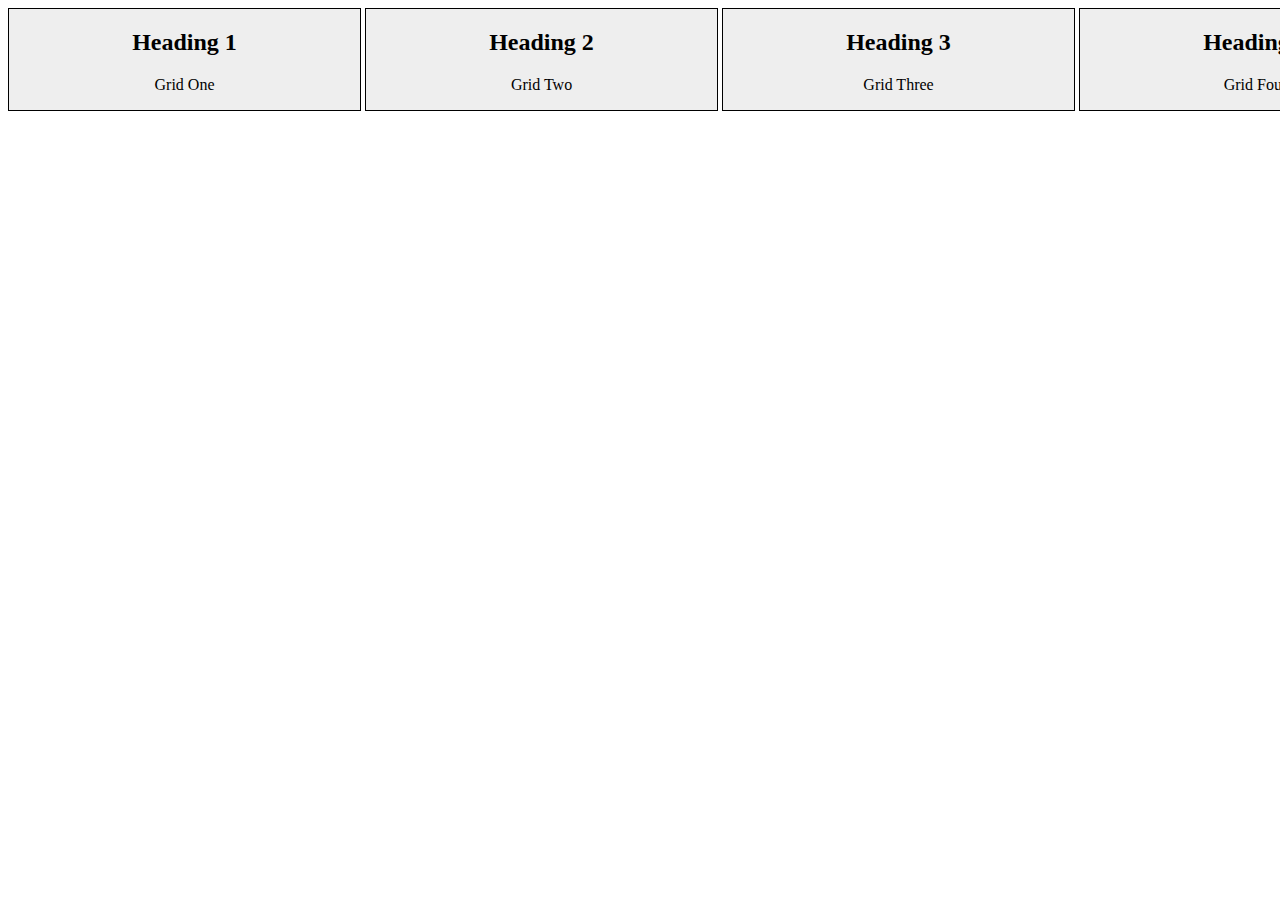
<file: exercise/index.html>
<!DOCTYPE html>
<html>
<head>
	<meta charset="utf-8">
	<meta http-equiv="X-UA-Compatible" content="IE=edge">
	<meta name="viewport" content="width=device-width, initial-scale=1">
	<title>Responsive Design Exercise</title>
	<link rel="stylesheet" type="text/css" href="style.css">
</head>
<body>

<div class="container">
  <!-- Example row of columns -->
    <div class="grid-one">
      <h2>Heading 1</h2>
      <p>Grid One</p>
    </div>
    <div class="grid-two">
      <h2>Heading 2</h2>
      <p>Grid Two</p>
   </div>
    <div class="grid-three">
      <h2>Heading 3</h2>
      <p>Grid Three</p>
    </div>
    <div class="grid-four">
      <h2>Heading 4</h2>
      <p>Grid Four</p>   
      </div>
      <footer>
      </footer>
    </div> <!-- /container -->    
</body>
</html>
</file>
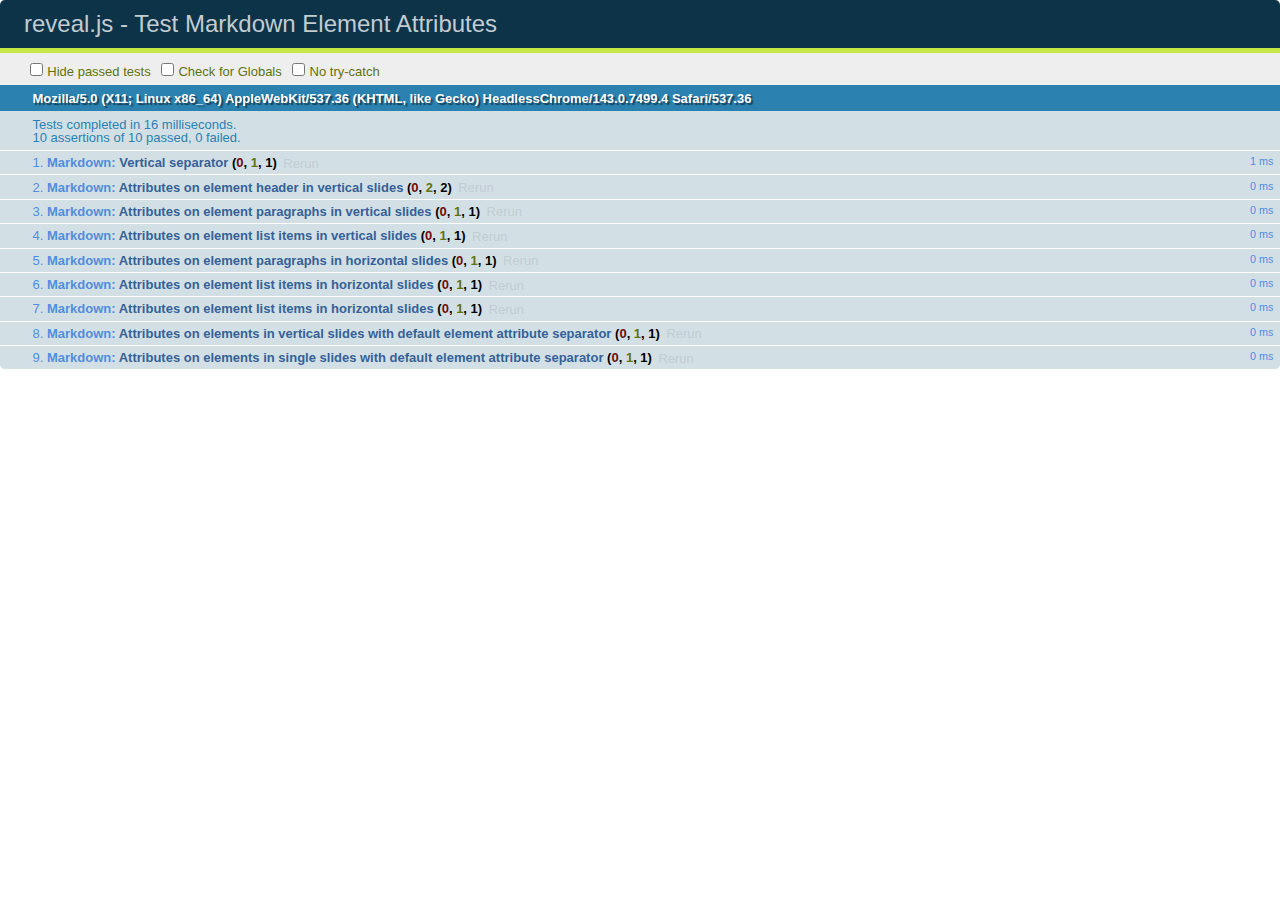
<file: test/test-markdown-element-attributes.html>
<!doctype html>
<html lang="en">

	<head>
		<meta charset="utf-8">

		<title>reveal.js - Test Markdown Element Attributes</title>

		<link rel="stylesheet" href="../css/reveal.min.css">
		<link rel="stylesheet" href="qunit-1.12.0.css">
	</head>

	<body style="overflow: auto;">

		<div id="qunit"></div>
		<div id="qunit-fixture"></div>

		<div class="reveal" style="display: none;">

			<div class="slides">

				<!-- <section data-markdown="example.md" data-separator="^\n\n\n" data-vertical="^\n\n"></section> -->

				<!-- Slides are separated by newline + three dashes + newline, vertical slides identical but two dashes -->
				<section data-markdown data-separator="^\n---\n$" data-vertical="^\n--\n$" data-element-attributes="{_\s*?([^}]+?)}">>
					<script type="text/template">
						## Slide 1.1
						<!-- {_class="fragment fade-out" data-fragment-index="1"} -->

						--

						## Slide 1.2
						<!-- {_class="fragment shrink"} -->

						Paragraph 1
						<!-- {_class="fragment grow"} -->

						Paragraph 2
						<!-- {_class="fragment grow"} -->

						- list item 1 <!-- {_class="fragment roll-in"} -->
						- list item 2 <!-- {_class="fragment roll-in"} -->
						- list item 3 <!-- {_class="fragment roll-in"} -->


						---

						## Slide 2


						Paragraph 1.2  
						multi-line <!-- {_class="fragment highlight-red"} -->

						Paragraph 2.2 <!-- {_class="fragment highlight-red"} -->

						Paragraph 2.3 <!-- {_class="fragment highlight-red"} -->

						Paragraph 2.4 <!-- {_class="fragment highlight-red"} -->

						- list item 1 <!-- {_class="fragment highlight-green"} -->
						- list item 2<!-- {_class="fragment highlight-green"} -->
						- list item 3<!-- {_class="fragment highlight-green"} -->
						- list item 4
						<!-- {_class="fragment highlight-green"} -->
						- list item 5<!-- {_class="fragment highlight-green"} -->

						Test

						![Example Picture](examples/assets/image2.png)
						<!-- {_class="reveal stretch"} -->

					</script>
				</section>



				<section 	data-markdown data-separator="^\n\n\n"
									data-vertical="^\n\n"
									data-notes="^Note:"
									data-charset="utf-8">
					<script type="text/template">
						# Test attributes in Markdown with default separator
						## Slide 1 Def <!-- .element: class="fragment highlight-red" data-fragment-index="1" -->


						## Slide 2 Def
						<!-- .element: class="fragment highlight-red" -->

					</script>
				</section>

				<section data-markdown>
				  <script type="text/template">
					## Hello world
					A paragraph
					<!-- .element: class="fragment highlight-blue" -->
				  </script>
				</section>

				<section data-markdown>
				  <script type="text/template">
					## Hello world

					Multiple  
					Line
					<!-- .element: class="fragment highlight-blue" -->
				  </script>
				</section>

				<section data-markdown>
				  <script type="text/template">
					## Hello world

					Test<!-- .element: class="fragment highlight-blue" -->

					More Test
				  </script>
				</section>


			</div>

		</div>

		<script src="../lib/js/head.min.js"></script>
		<script src="../js/reveal.min.js"></script>
		<script src="../plugin/markdown/marked.js"></script>
		<script src="../plugin/markdown/markdown.js"></script>
		<script src="qunit-1.12.0.js"></script>

		<script src="test-markdown-element-attributes.js"></script>

	</body>
</html>
</file>
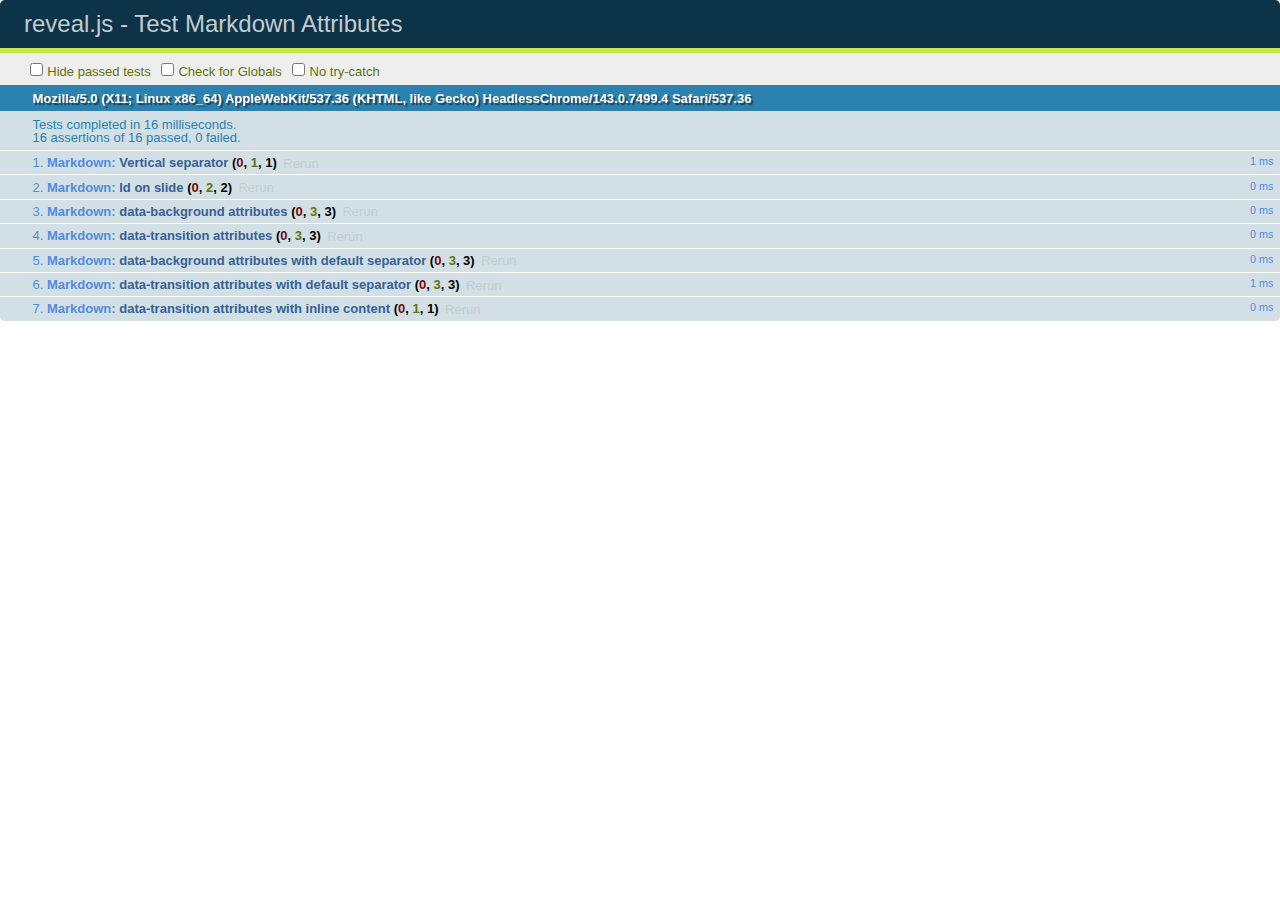
<file: test/test-markdown-slide-attributes.html>
<!doctype html>
<html lang="en">

	<head>
		<meta charset="utf-8">

		<title>reveal.js - Test Markdown Attributes</title>

		<link rel="stylesheet" href="../css/reveal.min.css">
		<link rel="stylesheet" href="qunit-1.12.0.css">
	</head>

	<body style="overflow: auto;">

		<div id="qunit"></div>
		<div id="qunit-fixture"></div>

		<div class="reveal" style="display: none;">

			<div class="slides">

				<!-- <section data-markdown="example.md" data-separator="^\n\n\n" data-vertical="^\n\n"></section> -->

				<!-- Slides are separated by three lines, vertical slides by two lines, attributes are one any line starting with (spaces and) two dashes -->
				<section 	data-markdown data-separator="^\n\n\n"
									data-vertical="^\n\n"
									data-notes="^Note:"
									data-attributes="--\s(.*?)$"
									data-charset="utf-8">
					<script type="text/template">
						# Test attributes in Markdown
						## Slide 1



						## Slide 2
						<!-- -- id="slide2" data-transition="zoom" data-background="#A0C66B" -->


						## Slide 2.1
						<!-- -- data-background="#ff0000" data-transition="fade" -->


						## Slide 2.2
						[Link to Slide2](#/slide2)



						## Slide 3
						<!-- -- data-transition="zoom" data-background="#C6916B" -->



						## Slide 4
					</script>
				</section>

				<section 	data-markdown data-separator="^\n\n\n"
									data-vertical="^\n\n"
									data-notes="^Note:"
									data-charset="utf-8">
					<script type="text/template">
						# Test attributes in Markdown with default separator
						## Slide 1 Def



						## Slide 2 Def
						<!-- .slide: id="slide2def" data-transition="concave" data-background="#A7C66B" -->


						## Slide 2.1 Def
						<!-- .slide: data-background="#f70000" data-transition="page" -->


						## Slide 2.2 Def
						[Link to Slide2](#/slide2def)



						## Slide 3 Def
						<!-- .slide: data-transition="concave" data-background="#C7916B" -->



						## Slide 4
					</script>
				</section>

				<section data-markdown>
					<script type="text/template">
						<!-- .slide: data-background="#ff0000" -->
						## Hello world
					</script>
				</section>

				<section data-markdown>
					<script type="text/template">
						## Hello world
						<!-- .slide: data-background="#ff0000" -->
					</script>
				</section>

				<section data-markdown>
					<script type="text/template">
						## Hello world

						Test
						<!-- .slide: data-background="#ff0000" -->

						More Test
					</script>
				</section>

			</div>

		</div>

		<script src="../lib/js/head.min.js"></script>
		<script src="../js/reveal.min.js"></script>
		<script src="../plugin/markdown/marked.js"></script>
		<script src="../plugin/markdown/markdown.js"></script>
		<script src="qunit-1.12.0.js"></script>

		<script src="test-markdown-slide-attributes.js"></script>

	</body>
</html>
</file>
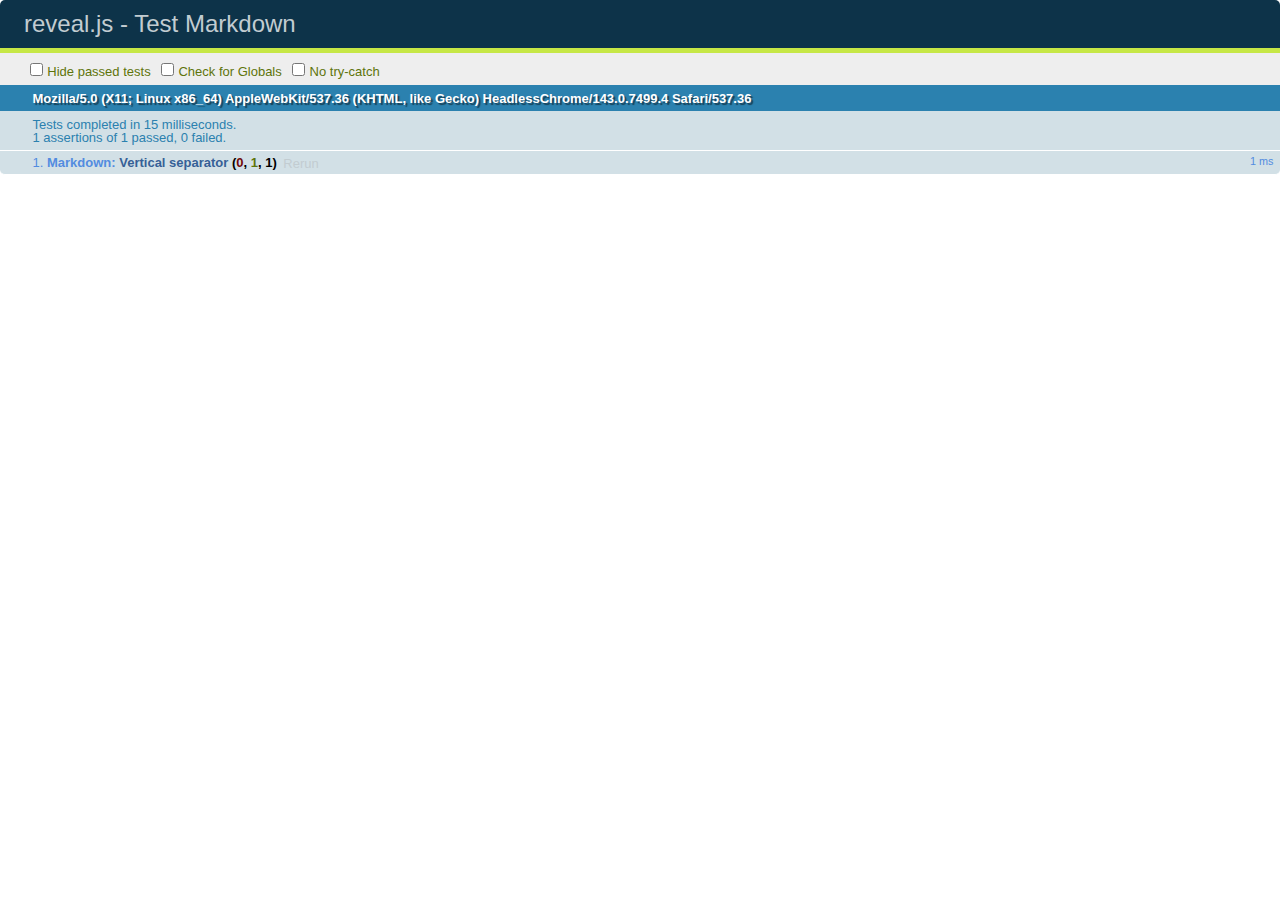
<file: test/test-markdown.html>
<!doctype html>
<html lang="en">

	<head>
		<meta charset="utf-8">

		<title>reveal.js - Test Markdown</title>

		<link rel="stylesheet" href="../css/reveal.min.css">
		<link rel="stylesheet" href="qunit-1.12.0.css">
	</head>

	<body style="overflow: auto;">

		<div id="qunit"></div>
  		<div id="qunit-fixture"></div>

		<div class="reveal" style="display: none;">

			<div class="slides">

				<!-- <section data-markdown="example.md" data-separator="^\n\n\n" data-vertical="^\n\n"></section> -->

				<!-- Slides are separated by newline + three dashes + newline, vertical slides identical but two dashes -->
				<section data-markdown data-separator="^\n---\n$" data-vertical="^\n--\n$">
					<script type="text/template">
						## Slide 1.1

						--

						## Slide 1.2

						---

						## Slide 2
					</script>
				</section>

			</div>

		</div>

		<script src="../lib/js/head.min.js"></script>
		<script src="../js/reveal.min.js"></script>
		<script src="../plugin/markdown/marked.js"></script>
		<script src="../plugin/markdown/markdown.js"></script>
		<script src="qunit-1.12.0.js"></script>

		<script src="test-markdown.js"></script>

	</body>
</html>
</file>
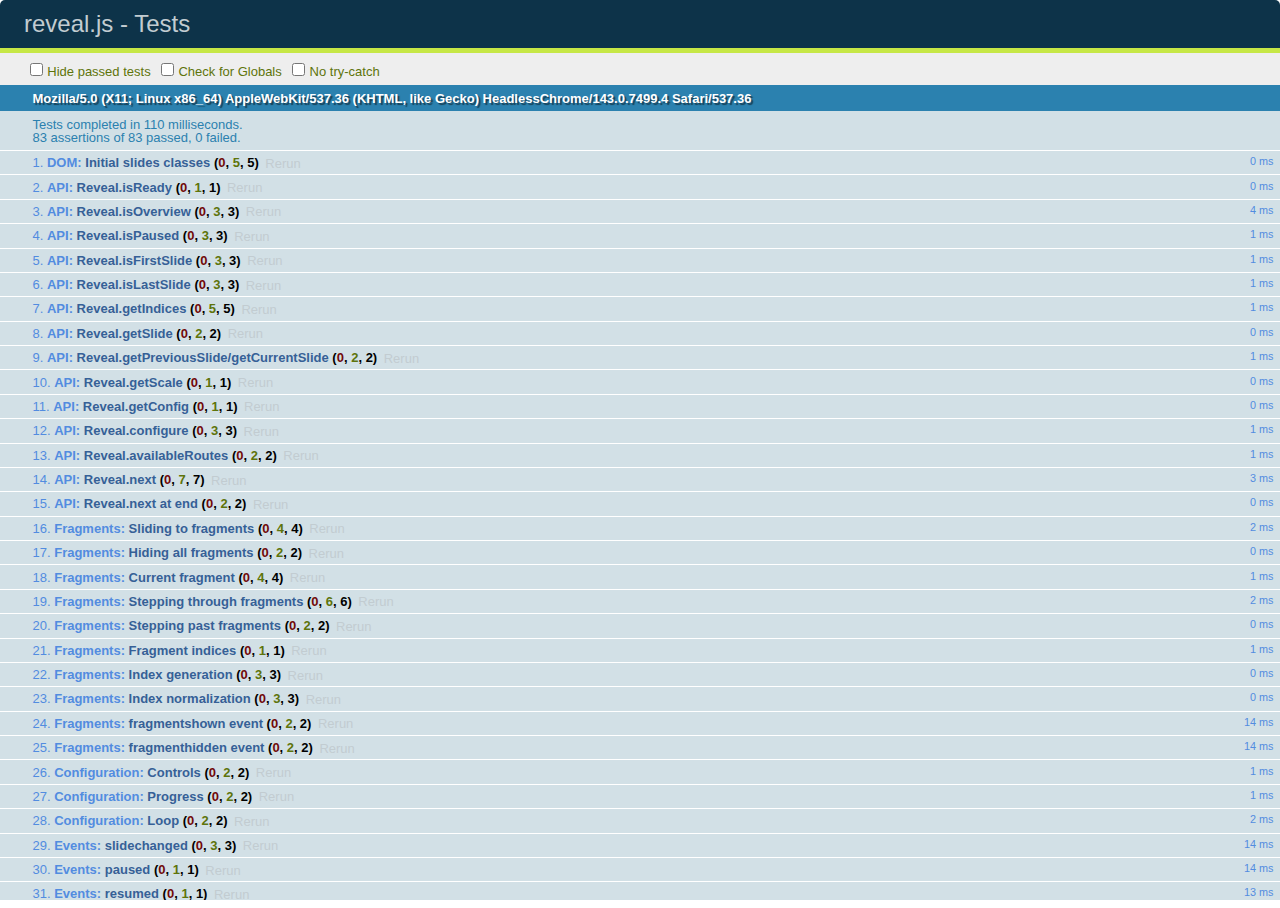
<file: test/test.html>
<!doctype html>
<html lang="en">

	<head>
		<meta charset="utf-8">

		<title>reveal.js - Tests</title>

		<link rel="stylesheet" href="../css/reveal.min.css">
		<link rel="stylesheet" href="qunit-1.12.0.css">
	</head>

	<body style="overflow: auto;">

		<div id="qunit"></div>
  		<div id="qunit-fixture"></div>

		<div class="reveal" style="display: none;">

			<div class="slides">

				<section>
					<h1>1</h1>
				</section>

				<section>
					<section>
						<h1>2.1</h1>
					</section>
					<section>
						<h1>2.2</h1>
					</section>
					<section>
						<h1>2.3</h1>
					</section>
				</section>

				<section id="fragment-slides">
					<section>
						<h1>3.1</h1>
						<ul>
							<li class="fragment">4.1</li>
							<li class="fragment">4.2</li>
							<li class="fragment">4.3</li>
						</ul>
					</section>

					<section>
						<h1>3.2</h1>
						<ul>
							<li class="fragment" data-fragment-index="0">4.1</li>
							<li class="fragment" data-fragment-index="0">4.2</li>
						</ul>
					</section>

					<section>
						<h1>3.3</h1>
						<ul>
							<li class="fragment" data-fragment-index="1">3.3.1</li>
							<li class="fragment" data-fragment-index="4">3.3.2</li>
							<li class="fragment" data-fragment-index="4">3.3.3</li>
						</ul>
					</section>
				</section>

				<section>
					<h1>4</h1>
				</section>

			</div>

		</div>

		<script src="../lib/js/head.min.js"></script>
		<script src="../js/reveal.min.js"></script>
		<script src="qunit-1.12.0.js"></script>

		<script src="test.js"></script>

	</body>
</html>
</file>
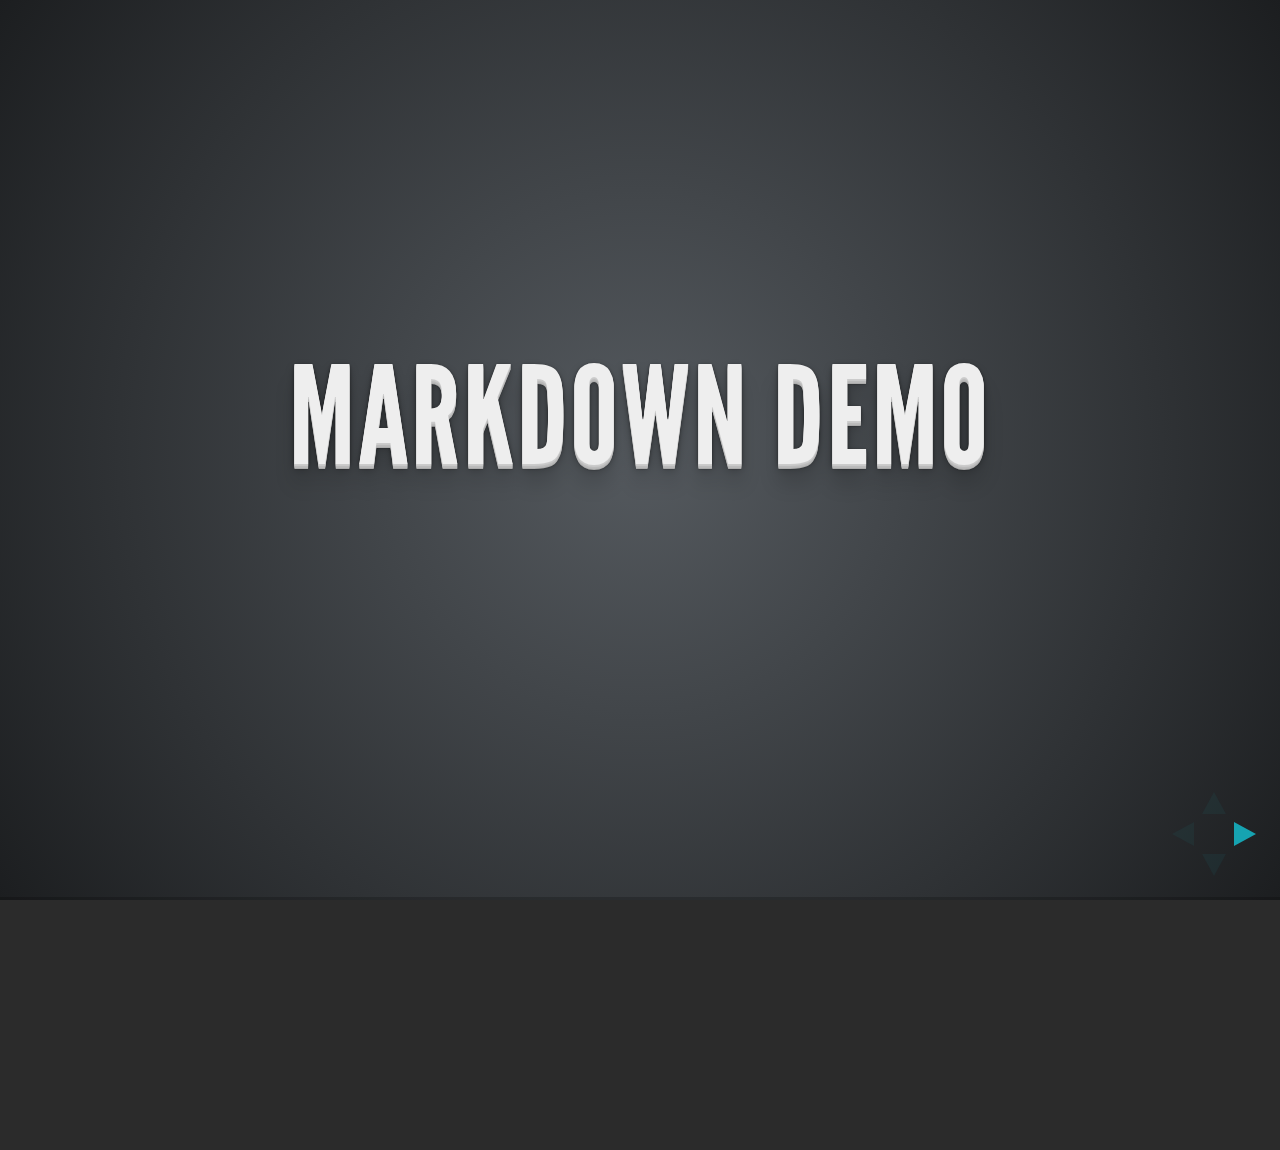
<file: plugin/markdown/example.html>
<!doctype html>
<html lang="en">

	<head>
		<meta charset="utf-8">

		<title>reveal.js - Markdown Demo</title>

		<link rel="stylesheet" href="../../css/reveal.css">
		<link rel="stylesheet" href="../../css/theme/default.css" id="theme">

        <link rel="stylesheet" href="../../lib/css/zenburn.css">
	</head>

	<body>

		<div class="reveal">

			<div class="slides">

                <!-- Use external markdown resource, separate slides by three newlines; vertical slides by two newlines -->
                <section data-markdown="example.md" data-separator="^\n\n\n" data-vertical="^\n\n"></section>

                <!-- Slides are separated by three dashes (quick 'n dirty regular expression) -->
                <section data-markdown data-separator="---">
                    <script type="text/template">
                        ## Demo 1
                        Slide 1
                        ---
                        ## Demo 1
                        Slide 2
                        ---
                        ## Demo 1
                        Slide 3
                    </script>
                </section>

                <!-- Slides are separated by newline + three dashes + newline, vertical slides identical but two dashes -->
                <section data-markdown data-separator="^\n---\n$" data-vertical="^\n--\n$">
                    <script type="text/template">
                        ## Demo 2
                        Slide 1.1

                        --

                        ## Demo 2
                        Slide 1.2

                        ---

                        ## Demo 2
                        Slide 2
                    </script>
                </section>

                <!-- No "extra" slides, since there are no separators defined (so they'll become horizontal rulers) -->
                <section data-markdown>
                    <script type="text/template">
                        A

                        ---

                        B

                        ---

                        C
                    </script>
                </section>

                <!-- Slide attributes -->
                <section data-markdown>
                    <script type="text/template">
                        <!-- .slide: data-background="#000000" -->
                        ## Slide attributes
                    </script>
                </section>

                <!-- Element attributes -->
                <section data-markdown>
                    <script type="text/template">
                        ## Element attributes
                        - Item 1 <!-- .element: class="fragment" data-fragment-index="2" -->
                        - Item 2 <!-- .element: class="fragment" data-fragment-index="1" -->
                    </script>
                </section>

                <!-- Code -->
                <section data-markdown>
                    <script type="text/template">
                        ```php
                        public function foo()
                        {
                            $foo = array(
                                'bar' => 'bar'
                            )
                        }
                        ```
                    </script>
                </section>

            </div>
		</div>

		<script src="../../lib/js/head.min.js"></script>
		<script src="../../js/reveal.js"></script>

		<script>

			Reveal.initialize({
				controls: true,
				progress: true,
				history: true,
				center: true,

				// Optional libraries used to extend on reveal.js
				dependencies: [
					{ src: '../../lib/js/classList.js', condition: function() { return !document.body.classList; } },
					{ src: 'marked.js', condition: function() { return !!document.querySelector( '[data-markdown]' ); } },
                    { src: 'markdown.js', condition: function() { return !!document.querySelector( '[data-markdown]' ); } },
                    { src: '../highlight/highlight.js', async: true, callback: function() { hljs.initHighlightingOnLoad(); } },
					{ src: '../notes/notes.js' }
				]
			});

		</script>

	</body>
</html>
</file>
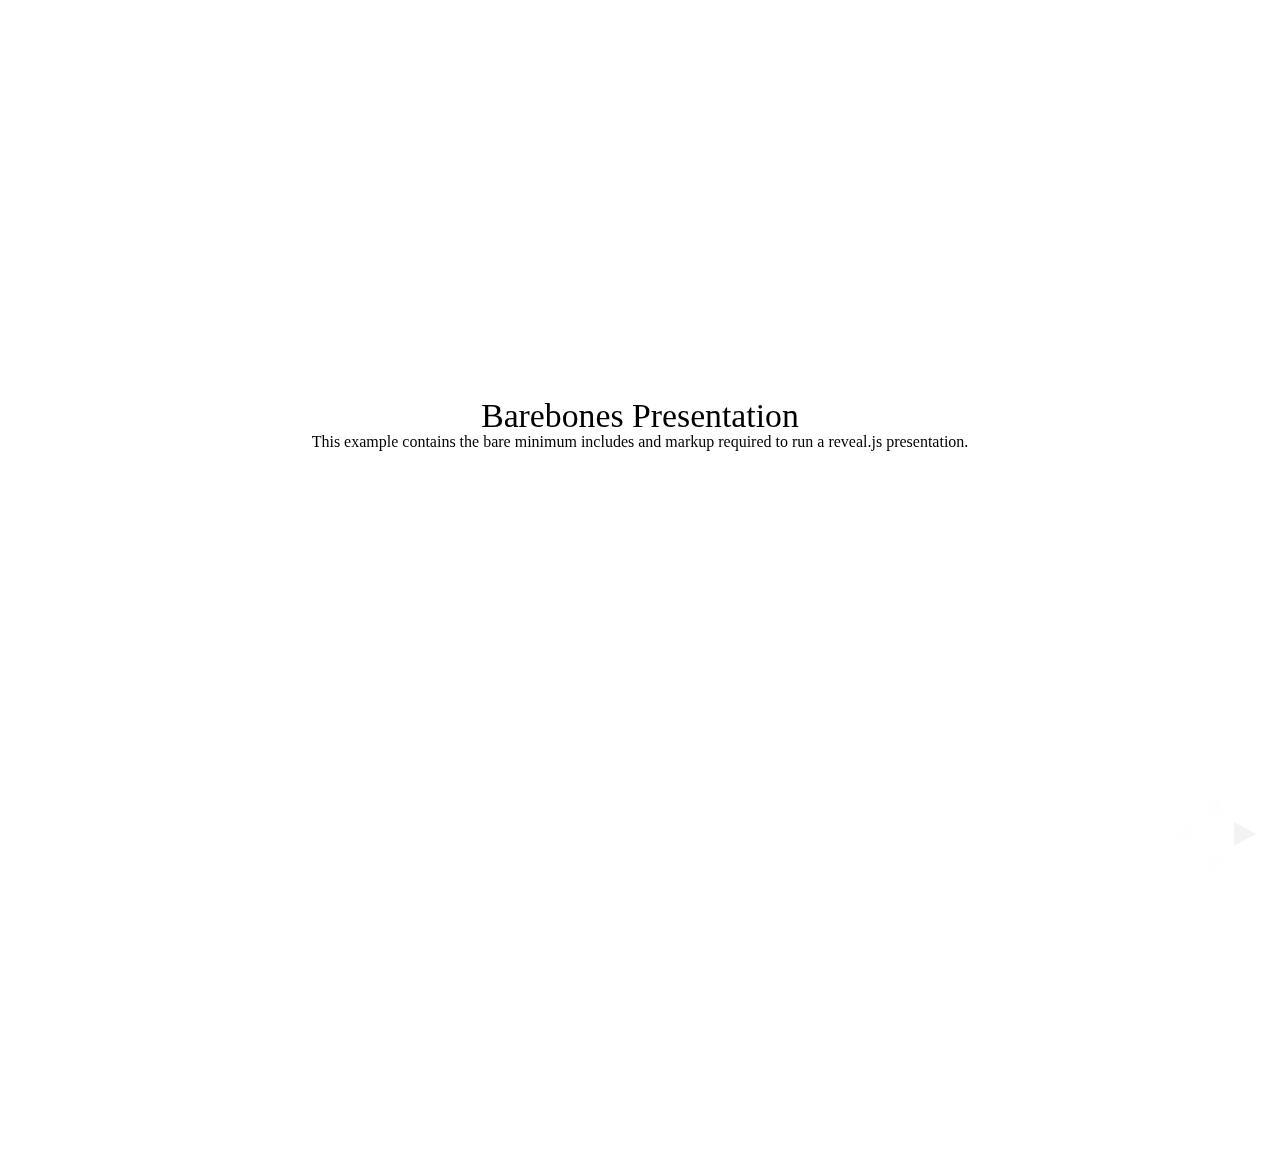
<file: test/examples/barebones.html>
<!doctype html>
<html lang="en">

	<head>
		<meta charset="utf-8">

		<title>reveal.js - Barebones</title>

		<link rel="stylesheet" href="../../css/reveal.min.css">
	</head>

	<body>

		<div class="reveal">

			<div class="slides">

				<section>
					<h2>Barebones Presentation</h2>
					<p>This example contains the bare minimum includes and markup required to run a reveal.js presentation.</p>
				</section>

				<section>
					<h2>No Theme</h2>
					<p>There's no theme included, so it will fall back on browser defaults.</p>
				</section>

			</div>

		</div>

		<script src="../../js/reveal.min.js"></script>

		<script>

			Reveal.initialize();

		</script>

	</body>
</html>
</file>
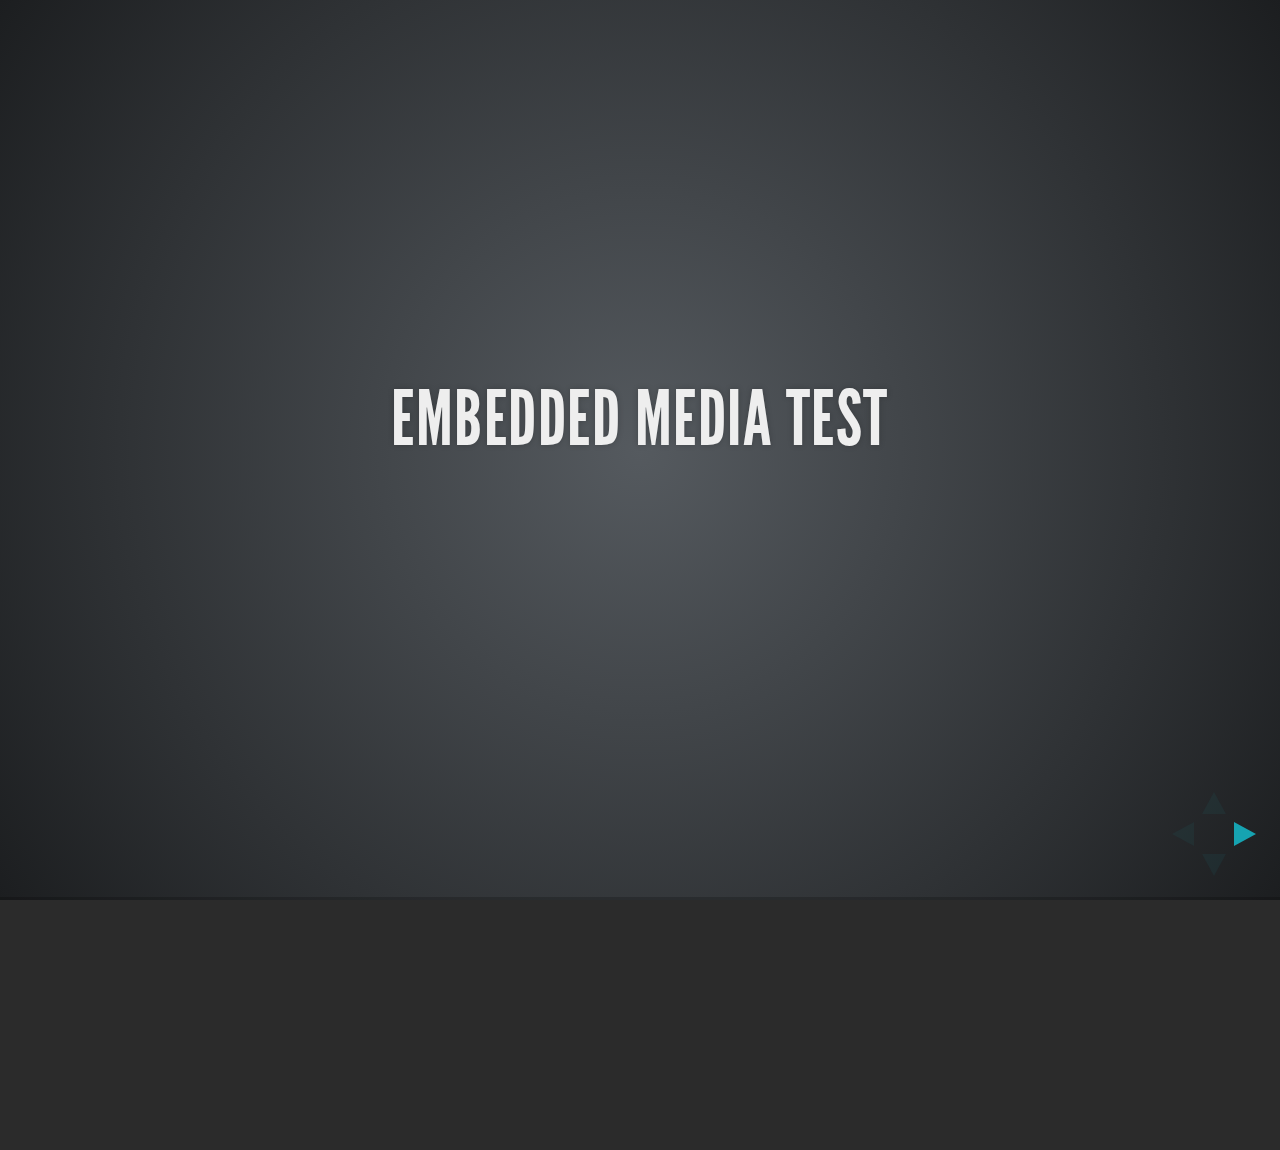
<file: test/examples/embedded-media.html>
<!doctype html>
<html lang="en">

	<head>
		<meta charset="utf-8">

		<title>reveal.js - Embedded Media</title>

		<meta name="viewport" content="width=device-width, initial-scale=1.0, maximum-scale=1.0, user-scalable=no">

		<link rel="stylesheet" href="../../css/reveal.min.css">
		<link rel="stylesheet" href="../../css/theme/default.css" id="theme">
	</head>

	<body>

		<div class="reveal">

			<div class="slides">

				<section>
					<h2>Embedded Media Test</h2>
				</section>

				<section>
					<iframe data-autoplay width="420" height="345" src="http://www.youtube.com/embed/l3RQZ4mcr1c"></iframe>
				</section>

				<section>
					<h2>Empty Slide</h2>
				</section>

			</div>

		</div>

		<script src="../../lib/js/head.min.js"></script>
		<script src="../../js/reveal.min.js"></script>

		<script>

			Reveal.initialize({
				transition: 'linear'
			});

		</script>

	</body>
</html>
</file>
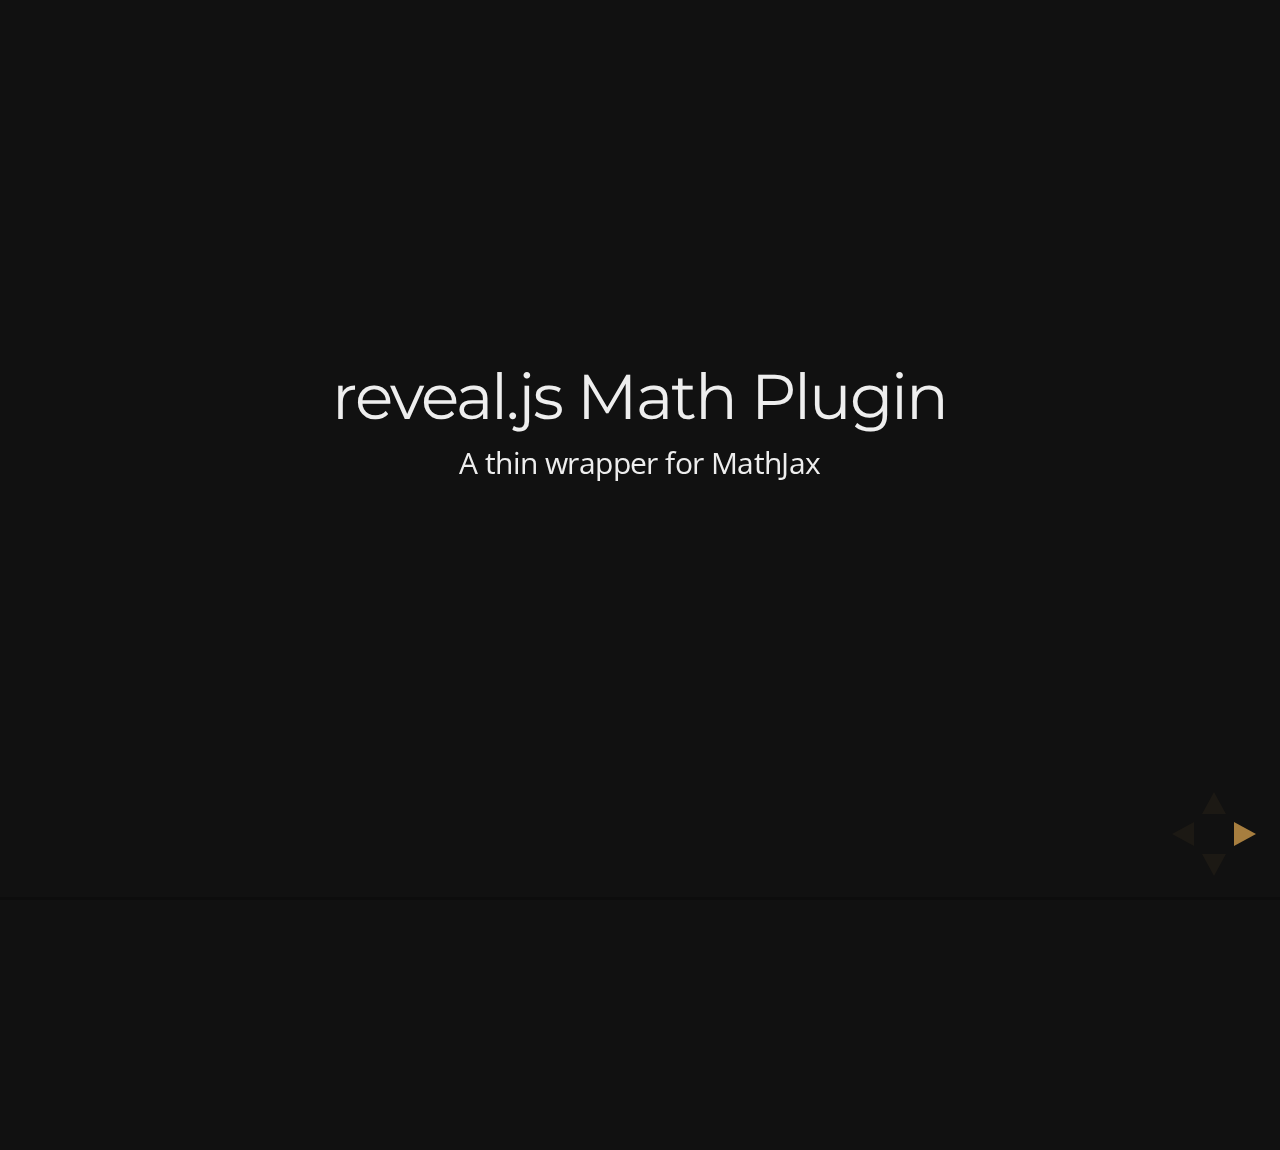
<file: test/examples/math.html>
<!doctype html>
<html lang="en">

	<head>
		<meta charset="utf-8">

		<title>reveal.js - Math Plugin</title>

		<meta name="viewport" content="width=device-width, initial-scale=1.0, maximum-scale=1.0, user-scalable=no">

		<link rel="stylesheet" href="../../css/reveal.min.css">
		<link rel="stylesheet" href="../../css/theme/night.css" id="theme">
	</head>

	<body>

		<div class="reveal">

			<div class="slides">

				<section>
					<h2>reveal.js Math Plugin</h2>
					<p>A thin wrapper for MathJax</p>
				</section>

				<section>
					<h3>The Lorenz Equations</h3>

					\[\begin{aligned}
					\dot{x} &amp; = \sigma(y-x) \\
					\dot{y} &amp; = \rho x - y - xz \\
					\dot{z} &amp; = -\beta z + xy
					\end{aligned} \]
				</section>

				<section>
					<h3>The Cauchy-Schwarz Inequality</h3>

					<script type="math/tex; mode=display">
						\left( \sum_{k=1}^n a_k b_k \right)^2 \leq \left( \sum_{k=1}^n a_k^2 \right) \left( \sum_{k=1}^n b_k^2 \right)
					</script>
				</section>

				<section>
					<h3>A Cross Product Formula</h3>

					\[\mathbf{V}_1 \times \mathbf{V}_2 =  \begin{vmatrix}
					\mathbf{i} &amp; \mathbf{j} &amp; \mathbf{k} \\
					\frac{\partial X}{\partial u} &amp;  \frac{\partial Y}{\partial u} &amp; 0 \\
					\frac{\partial X}{\partial v} &amp;  \frac{\partial Y}{\partial v} &amp; 0
					\end{vmatrix}  \]
				</section>

				<section>
					<h3>The probability of getting \(k\) heads when flipping \(n\) coins is</h3>

					\[P(E)   = {n \choose k} p^k (1-p)^{ n-k} \]
				</section>

				<section>
					<h3>An Identity of Ramanujan</h3>

					\[ \frac{1}{\Bigl(\sqrt{\phi \sqrt{5}}-\phi\Bigr) e^{\frac25 \pi}} =
					1+\frac{e^{-2\pi}} {1+\frac{e^{-4\pi}} {1+\frac{e^{-6\pi}}
					{1+\frac{e^{-8\pi}} {1+\ldots} } } } \]
				</section>

				<section>
					<h3>A Rogers-Ramanujan Identity</h3>

					\[  1 +  \frac{q^2}{(1-q)}+\frac{q^6}{(1-q)(1-q^2)}+\cdots =
					\prod_{j=0}^{\infty}\frac{1}{(1-q^{5j+2})(1-q^{5j+3})}\]
				</section>

				<section>
					<h3>Maxwell&#8217;s Equations</h3>

					\[  \begin{aligned}
					\nabla \times \vec{\mathbf{B}} -\, \frac1c\, \frac{\partial\vec{\mathbf{E}}}{\partial t} &amp; = \frac{4\pi}{c}\vec{\mathbf{j}} \\   \nabla \cdot \vec{\mathbf{E}} &amp; = 4 \pi \rho \\
					\nabla \times \vec{\mathbf{E}}\, +\, \frac1c\, \frac{\partial\vec{\mathbf{B}}}{\partial t} &amp; = \vec{\mathbf{0}} \\
					\nabla \cdot \vec{\mathbf{B}} &amp; = 0 \end{aligned}
					\]
				</section>

				<section>
					<section>
						<h3>The Lorenz Equations</h3>

						<div class="fragment">
							\[\begin{aligned}
							\dot{x} &amp; = \sigma(y-x) \\
							\dot{y} &amp; = \rho x - y - xz \\
							\dot{z} &amp; = -\beta z + xy
							\end{aligned} \]
						</div>
					</section>

					<section>
						<h3>The Cauchy-Schwarz Inequality</h3>

						<div class="fragment">
							\[ \left( \sum_{k=1}^n a_k b_k \right)^2 \leq \left( \sum_{k=1}^n a_k^2 \right) \left( \sum_{k=1}^n b_k^2 \right) \]
						</div>
					</section>

					<section>
						<h3>A Cross Product Formula</h3>

						<div class="fragment">
							\[\mathbf{V}_1 \times \mathbf{V}_2 =  \begin{vmatrix}
							\mathbf{i} &amp; \mathbf{j} &amp; \mathbf{k} \\
							\frac{\partial X}{\partial u} &amp;  \frac{\partial Y}{\partial u} &amp; 0 \\
							\frac{\partial X}{\partial v} &amp;  \frac{\partial Y}{\partial v} &amp; 0
							\end{vmatrix}  \]
						</div>
					</section>

					<section>
						<h3>The probability of getting \(k\) heads when flipping \(n\) coins is</h3>

						<div class="fragment">
							\[P(E)   = {n \choose k} p^k (1-p)^{ n-k} \]
						</div>
					</section>

					<section>
						<h3>An Identity of Ramanujan</h3>

						<div class="fragment">
							\[ \frac{1}{\Bigl(\sqrt{\phi \sqrt{5}}-\phi\Bigr) e^{\frac25 \pi}} =
							1+\frac{e^{-2\pi}} {1+\frac{e^{-4\pi}} {1+\frac{e^{-6\pi}}
							{1+\frac{e^{-8\pi}} {1+\ldots} } } } \]
						</div>
					</section>

					<section>
						<h3>A Rogers-Ramanujan Identity</h3>

						<div class="fragment">
							\[  1 +  \frac{q^2}{(1-q)}+\frac{q^6}{(1-q)(1-q^2)}+\cdots =
							\prod_{j=0}^{\infty}\frac{1}{(1-q^{5j+2})(1-q^{5j+3})}\]
						</div>
					</section>

					<section>
						<h3>Maxwell&#8217;s Equations</h3>

						<div class="fragment">
							\[  \begin{aligned}
							\nabla \times \vec{\mathbf{B}} -\, \frac1c\, \frac{\partial\vec{\mathbf{E}}}{\partial t} &amp; = \frac{4\pi}{c}\vec{\mathbf{j}} \\   \nabla \cdot \vec{\mathbf{E}} &amp; = 4 \pi \rho \\
							\nabla \times \vec{\mathbf{E}}\, +\, \frac1c\, \frac{\partial\vec{\mathbf{B}}}{\partial t} &amp; = \vec{\mathbf{0}} \\
							\nabla \cdot \vec{\mathbf{B}} &amp; = 0 \end{aligned}
							\]
						</div>
					</section>
				</section>

			</div>

		</div>

		<script src="../../lib/js/head.min.js"></script>
		<script src="../../js/reveal.min.js"></script>

		<script>

			Reveal.initialize({
				history: true,
				transition: 'linear',

				math: {
					// mathjax: 'http://cdn.mathjax.org/mathjax/latest/MathJax.js',
					config: 'TeX-AMS_HTML-full'
				},

				dependencies: [
					{ src: '../../lib/js/classList.js' },
					{ src: '../../plugin/math/math.js', async: true }
				]
			});

		</script>

	</body>
</html>
</file>
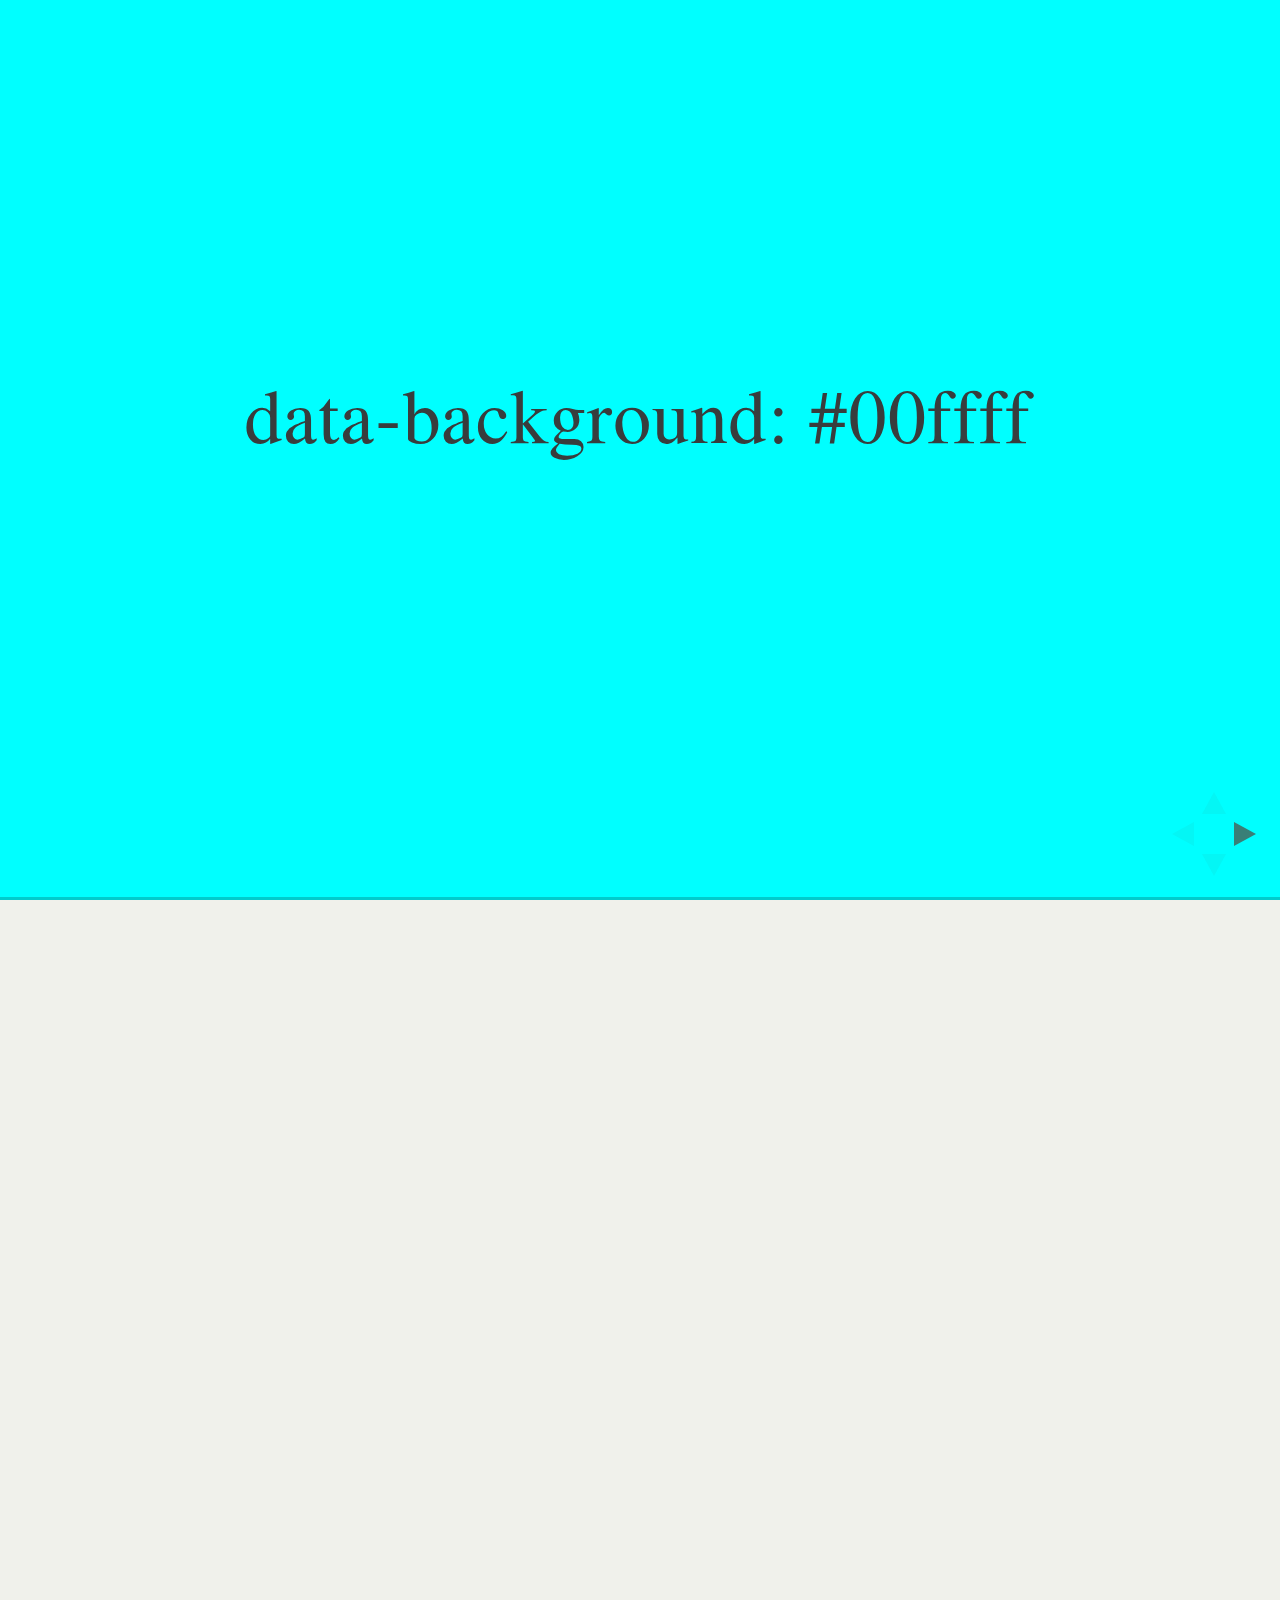
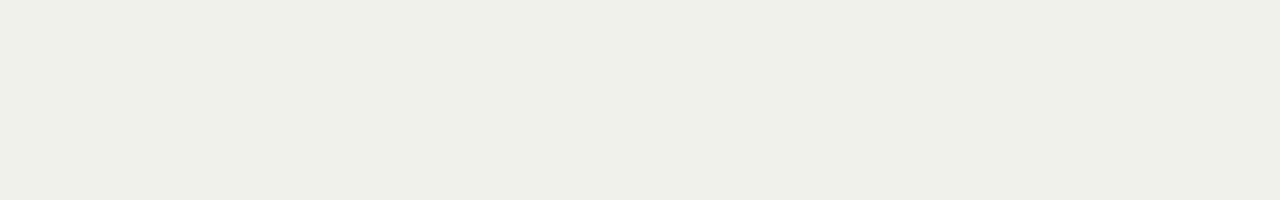
<file: test/examples/slide-backgrounds.html>
<!doctype html>
<html lang="en">

	<head>
		<meta charset="utf-8">

		<title>reveal.js - Slide Backgrounds</title>

		<meta name="viewport" content="width=device-width, initial-scale=1.0, maximum-scale=1.0, user-scalable=no">

		<link rel="stylesheet" href="../../css/reveal.min.css">
		<link rel="stylesheet" href="../../css/theme/serif.css" id="theme">
	</head>

	<body>

		<div class="reveal">

			<div class="slides">

				<section data-background="#00ffff">
					<h2>data-background: #00ffff</h2>
				</section>

				<section data-background="#bb00bb">
					<h2>data-background: #bb00bb</h2>
				</section>

				<section>
					<section data-background="#ff0000">
						<h2>data-background: #ff0000</h2>
					</section>
					<section data-background="rgba(0, 0, 0, 0.2)">
						<h2>data-background: rgba(0, 0, 0, 0.2)</h2>
					</section>
					<section data-background="salmon">
						<h2>data-background: salmon</h2>
					</section>
				</section>

				<section data-background="rgba(0, 100, 100, 0.2)">
					<section>
						<h2>Background applied to stack</h2>
					</section>
					<section>
						<h2>Background applied to stack</h2>
					</section>
					<section data-background="rgba(100, 0, 0, 0.2)">
						<h2>Background applied to slide inside of stack</h2>
					</section>
				</section>

				<section data-background-transition="slide" data-background="assets/image1.png" style="background: rgba(255,255,255,0.9)">
					<h2>Background image</h2>
				</section>

				<section>
					<section data-background-transition="slide" data-background="assets/image1.png" style="background: rgba(255,255,255,0.9)">
						<h2>Background image</h2>
					</section>
					<section data-background-transition="slide" data-background="assets/image1.png" style="background: rgba(255,255,255,0.9)">
						<h2>Background image</h2>
					</section>
				</section>

				<section data-background="assets/image2.png" data-background-size="100px" data-background-repeat="repeat" data-background-color="#111" style="background: rgba(255,255,255,0.9)">
					<h2>Background image</h2>
					<pre>data-background-size="100px" data-background-repeat="repeat" data-background-color="#111"</pre>
				</section>

				<section data-background="#888888">
					<h2>Same background twice (1/2)</h2>
				</section>
				<section data-background="#888888">
					<h2>Same background twice (2/2)</h2>
				</section>

				<section>
					<section data-background="#417203">
						<h2>Same background twice vertical (1/2)</h2>
					</section>
					<section data-background="#417203">
						<h2>Same background twice vertical (2/2)</h2>
					</section>
				</section>

				<section data-background="#934f4d">
					<h2>Same background from horizontal to vertical (1/3)</h2>
				</section>
				<section>
					<section data-background="#934f4d">
						<h2>Same background from horizontal to vertical (2/3)</h2>
					</section>
					<section data-background="#934f4d">
						<h2>Same background from horizontal to vertical (3/3)</h2>
					</section>
				</section>

			</div>

		</div>

		<script src="../../lib/js/head.min.js"></script>
		<script src="../../js/reveal.min.js"></script>

		<script>

			// Full list of configuration options available here:
			// https://github.com/hakimel/reveal.js#configuration
			Reveal.initialize({
				center: true,
				// rtl: true,

				transition: 'linear',
				// transitionSpeed: 'slow',
				// backgroundTransition: 'slide'
			});

		</script>

	</body>
</html>
</file>
<file: exercise/style.css>
/* Step 1. Convert fixed widths of the grids "width: __ px" to percentages using the magic formula. */
/* Magic Forumula: ( target / content ) x 100 = result */
/* Content = 1424
/* Instead of pixels "px", change to percentage "%" */

/* Step 2. Change width in the body to "max-width" */

/* Step 3. change the display in the media query to "block" */
/* and set the width to "100%" */

/* Open index.html in browser and refresh to check after you save and make changes to this file. */

/* Body */
body{
	width: 1440px;
}

/* Grids */
.grid-one, .grid-two, .grid-three, .grid-four{
	text-align: center;
	position: relative;
	display: inline-block;
	border: 1px solid; 
	background: #eee;
	width: 351px;				/* target */
}

/* Media Query */
@media screen and (max-width: 1000px) {
	.grid-one, .grid-two, .grid-three, .grid-four{
		display: ;
		width: ;
	}
}



/* Bonus! Convert layout to use Bootstrap scaffolding. Make changes in index.html and style.css if necessary. */
/* In the index.html

	Link the bootstrap css right after the link to the style.css

	<link rel="stylesheet" href="../css/bootstrap.min.css">

	Add the link so the JS for bootstrap before the body ends </body>

    <!-- jQuery (necessary for Bootstrap's JavaScript plugins) -->
    <script src="https://ajax.googleapis.com/ajax/libs/jquery/1.11.0/jquery.min.js"></script>
    <!-- Include all compiled plugins (below), or include individual files as needed -->
    <script src="../js/bootstrap.min.js"></script>

    Add Bootstrap scaffolding classes after each grid class (i.e. class="grid-one col-md-3")

	In style.css

    Remove the width of each grid (remove entire line)

 */
</file>
<file: css/reveal.css>
@charset "UTF-8";

/*!
 * reveal.js
 * http://lab.hakim.se/reveal-js
 * MIT licensed
 *
 * Copyright (C) 2014 Hakim El Hattab, http://hakim.se
 */


/*********************************************
 * RESET STYLES
 *********************************************/

html, body, .reveal div, .reveal span, .reveal applet, .reveal object, .reveal iframe,
.reveal h1, .reveal h2, .reveal h3, .reveal h4, .reveal h5, .reveal h6, .reveal p, .reveal blockquote, .reveal pre,
.reveal a, .reveal abbr, .reveal acronym, .reveal address, .reveal big, .reveal cite, .reveal code,
.reveal del, .reveal dfn, .reveal em, .reveal img, .reveal ins, .reveal kbd, .reveal q, .reveal s, .reveal samp,
.reveal small, .reveal strike, .reveal strong, .reveal sub, .reveal sup, .reveal tt, .reveal var,
.reveal b, .reveal u, .reveal i, .reveal center,
.reveal dl, .reveal dt, .reveal dd, .reveal ol, .reveal ul, .reveal li,
.reveal fieldset, .reveal form, .reveal label, .reveal legend,
.reveal table, .reveal caption, .reveal tbody, .reveal tfoot, .reveal thead, .reveal tr, .reveal th, .reveal td,
.reveal article, .reveal aside, .reveal canvas, .reveal details, .reveal embed,
.reveal figure, .reveal figcaption, .reveal footer, .reveal header, .reveal hgroup,
.reveal menu, .reveal nav, .reveal output, .reveal ruby, .reveal section, .reveal summary,
.reveal time, .reveal mark, .reveal audio, video {
	margin: 0;
	padding: 0;
	border: 0;
	font-size: 100%;
	font: inherit;
	vertical-align: baseline;
}

.reveal article, .reveal aside, .reveal details, .reveal figcaption, .reveal figure,
.reveal footer, .reveal header, .reveal hgroup, .reveal menu, .reveal nav, .reveal section {
	display: block;
}


/*********************************************
 * GLOBAL STYLES
 *********************************************/

html,
body {
	width: 100%;
	height: 100%;
	overflow: hidden;
}

body {
	position: relative;
	line-height: 1;
}

::selection {
	background: #FF5E99;
	color: #fff;
	text-shadow: none;
}


/*********************************************
 * HEADERS
 *********************************************/

.reveal h1,
.reveal h2,
.reveal h3,
.reveal h4,
.reveal h5,
.reveal h6 {
	-webkit-hyphens: auto;
	   -moz-hyphens: auto;
	        hyphens: auto;

	word-wrap: break-word;
	line-height: 1;
}

.reveal h1 { font-size: 3.77em; }
.reveal h2 { font-size: 2.11em;	}
.reveal h3 { font-size: 1.55em;	}
.reveal h4 { font-size: 1em;	}


/*********************************************
 * VIEW FRAGMENTS
 *********************************************/

.reveal .slides section .fragment {
	opacity: 0;

	-webkit-transition: all .2s ease;
	   -moz-transition: all .2s ease;
	    -ms-transition: all .2s ease;
	     -o-transition: all .2s ease;
	        transition: all .2s ease;
}
	.reveal .slides section .fragment.visible {
		opacity: 1;
	}

.reveal .slides section .fragment.grow {
	opacity: 1;
}
	.reveal .slides section .fragment.grow.visible {
		-webkit-transform: scale( 1.3 );
		   -moz-transform: scale( 1.3 );
		    -ms-transform: scale( 1.3 );
		     -o-transform: scale( 1.3 );
		        transform: scale( 1.3 );
	}

.reveal .slides section .fragment.shrink {
	opacity: 1;
}
	.reveal .slides section .fragment.shrink.visible {
		-webkit-transform: scale( 0.7 );
		   -moz-transform: scale( 0.7 );
		    -ms-transform: scale( 0.7 );
		     -o-transform: scale( 0.7 );
		        transform: scale( 0.7 );
	}

.reveal .slides section .fragment.zoom-in {
	opacity: 0;

	-webkit-transform: scale( 0.1 );
	   -moz-transform: scale( 0.1 );
	    -ms-transform: scale( 0.1 );
	     -o-transform: scale( 0.1 );
	        transform: scale( 0.1 );
}

	.reveal .slides section .fragment.zoom-in.visible {
		opacity: 1;

		-webkit-transform: scale( 1 );
		   -moz-transform: scale( 1 );
		    -ms-transform: scale( 1 );
		     -o-transform: scale( 1 );
		        transform: scale( 1 );
	}

.reveal .slides section .fragment.roll-in {
	opacity: 0;

	-webkit-transform: rotateX( 90deg );
	   -moz-transform: rotateX( 90deg );
	    -ms-transform: rotateX( 90deg );
	     -o-transform: rotateX( 90deg );
	        transform: rotateX( 90deg );
}
	.reveal .slides section .fragment.roll-in.visible {
		opacity: 1;

		-webkit-transform: rotateX( 0 );
		   -moz-transform: rotateX( 0 );
		    -ms-transform: rotateX( 0 );
		     -o-transform: rotateX( 0 );
		        transform: rotateX( 0 );
	}

.reveal .slides section .fragment.fade-out {
	opacity: 1;
}
	.reveal .slides section .fragment.fade-out.visible {
		opacity: 0;
	}

.reveal .slides section .fragment.semi-fade-out {
	opacity: 1;
}
	.reveal .slides section .fragment.semi-fade-out.visible {
		opacity: 0.5;
	}

.reveal .slides section .fragment.current-visible {
	opacity:0;
}

.reveal .slides section .fragment.current-visible.current-fragment {
	opacity:1;
}

.reveal .slides section .fragment.highlight-red,
.reveal .slides section .fragment.highlight-current-red,
.reveal .slides section .fragment.highlight-green,
.reveal .slides section .fragment.highlight-current-green,
.reveal .slides section .fragment.highlight-blue,
.reveal .slides section .fragment.highlight-current-blue {
	opacity: 1;
}
	.reveal .slides section .fragment.highlight-red.visible {
		color: #ff2c2d
	}
	.reveal .slides section .fragment.highlight-green.visible {
		color: #17ff2e;
	}
	.reveal .slides section .fragment.highlight-blue.visible {
		color: #1b91ff;
	}

.reveal .slides section .fragment.highlight-current-red.current-fragment {
	color: #ff2c2d
}
.reveal .slides section .fragment.highlight-current-green.current-fragment {
	color: #17ff2e;
}
.reveal .slides section .fragment.highlight-current-blue.current-fragment {
	color: #1b91ff;
}


/*********************************************
 * DEFAULT ELEMENT STYLES
 *********************************************/

/* Fixes issue in Chrome where italic fonts did not appear when printing to PDF */
.reveal:after {
  content: '';
  font-style: italic;
}

.reveal iframe {
	z-index: 1;
}

/* Ensure certain elements are never larger than the slide itself */
.reveal img,
.reveal video,
.reveal iframe {
	max-width: 95%;
	max-height: 95%;
}

/** Prevents layering issues in certain browser/transition combinations */
.reveal a {
	position: relative;
}

.reveal strong,
.reveal b {
	font-weight: bold;
}

.reveal em,
.reveal i {
	font-style: italic;
}

.reveal ol,
.reveal ul {
	display: inline-block;

	text-align: left;
	margin: 0 0 0 1em;
}

.reveal ol {
	list-style-type: decimal;
}

.reveal ul {
	list-style-type: disc;
}

.reveal ul ul {
	list-style-type: square;
}

.reveal ul ul ul {
	list-style-type: circle;
}

.reveal ul ul,
.reveal ul ol,
.reveal ol ol,
.reveal ol ul {
	display: block;
	margin-left: 40px;
}

.reveal p {
	margin-bottom: 10px;
	line-height: 1.2em;
}

.reveal q,
.reveal blockquote {
	quotes: none;
}

.reveal blockquote {
	display: block;
	position: relative;
	width: 70%;
	margin: 5px auto;
	padding: 5px;

	font-style: italic;
	background: rgba(255, 255, 255, 0.05);
	box-shadow: 0px 0px 2px rgba(0,0,0,0.2);
}
	.reveal blockquote p:first-child,
	.reveal blockquote p:last-child {
		display: inline-block;
	}

.reveal q {
	font-style: italic;
}

.reveal pre {
	display: block;
	position: relative;
	width: 90%;
	margin: 15px auto;

	text-align: left;
	font-size: 0.55em;
	font-family: monospace;
	line-height: 1.2em;

	word-wrap: break-word;

	box-shadow: 0px 0px 6px rgba(0,0,0,0.3);
}
.reveal code {
	font-family: monospace;
}
.reveal pre code {
	padding: 5px;
	overflow: auto;
	max-height: 400px;
	word-wrap: normal;
}
.reveal pre.stretch code {
	height: 100%;
	max-height: 100%;

	-webkit-box-sizing: border-box;
	   -moz-box-sizing: border-box;
	        box-sizing: border-box;
}

.reveal table th,
.reveal table td {
	text-align: left;
	padding-right: .3em;
}

.reveal table th {
	font-weight: bold;
}

.reveal sup {
	vertical-align: super;
}
.reveal sub {
	vertical-align: sub;
}

.reveal small {
	display: inline-block;
	font-size: 0.6em;
	line-height: 1.2em;
	vertical-align: top;
}

.reveal small * {
	vertical-align: top;
}

.reveal .stretch {
	max-width: none;
	max-height: none;
}


/*********************************************
 * CONTROLS
 *********************************************/

.reveal .controls {
	display: none;
	position: fixed;
	width: 110px;
	height: 110px;
	z-index: 30;
	right: 10px;
	bottom: 10px;
}

.reveal .controls div {
	position: absolute;
	opacity: 0.05;
	width: 0;
	height: 0;
	border: 12px solid transparent;

	-moz-transform: scale(.9999);

	-webkit-transition: all 0.2s ease;
	   -moz-transition: all 0.2s ease;
	    -ms-transition: all 0.2s ease;
	     -o-transition: all 0.2s ease;
	        transition: all 0.2s ease;
}

.reveal .controls div.enabled {
	opacity: 0.7;
	cursor: pointer;
}

.reveal .controls div.enabled:active {
	margin-top: 1px;
}

	.reveal .controls div.navigate-left {
		top: 42px;

		border-right-width: 22px;
		border-right-color: #eee;
	}
		.reveal .controls div.navigate-left.fragmented {
			opacity: 0.3;
		}

	.reveal .controls div.navigate-right {
		left: 74px;
		top: 42px;

		border-left-width: 22px;
		border-left-color: #eee;
	}
		.reveal .controls div.navigate-right.fragmented {
			opacity: 0.3;
		}

	.reveal .controls div.navigate-up {
		left: 42px;

		border-bottom-width: 22px;
		border-bottom-color: #eee;
	}
		.reveal .controls div.navigate-up.fragmented {
			opacity: 0.3;
		}

	.reveal .controls div.navigate-down {
		left: 42px;
		top: 74px;

		border-top-width: 22px;
		border-top-color: #eee;
	}
		.reveal .controls div.navigate-down.fragmented {
			opacity: 0.3;
		}


/*********************************************
 * PROGRESS BAR
 *********************************************/

.reveal .progress {
	position: fixed;
	display: none;
	height: 3px;
	width: 100%;
	bottom: 0;
	left: 0;
	z-index: 10;
}
	.reveal .progress:after {
		content: '';
		display: 'block';
		position: absolute;
		height: 20px;
		width: 100%;
		top: -20px;
	}
	.reveal .progress span {
		display: block;
		height: 100%;
		width: 0px;

		-webkit-transition: width 800ms cubic-bezier(0.260, 0.860, 0.440, 0.985);
		   -moz-transition: width 800ms cubic-bezier(0.260, 0.860, 0.440, 0.985);
		    -ms-transition: width 800ms cubic-bezier(0.260, 0.860, 0.440, 0.985);
		     -o-transition: width 800ms cubic-bezier(0.260, 0.860, 0.440, 0.985);
		        transition: width 800ms cubic-bezier(0.260, 0.860, 0.440, 0.985);
	}

/*********************************************
 * SLIDE NUMBER
 *********************************************/

.reveal .slide-number {
	position: fixed;
	display: block;
	right: 15px;
	bottom: 15px;
	opacity: 0.5;
	z-index: 31;
	font-size: 12px;
}

/*********************************************
 * SLIDES
 *********************************************/

.reveal {
	position: relative;
	width: 100%;
	height: 100%;

	-ms-touch-action: none;
}

.reveal .slides {
	position: absolute;
	width: 100%;
	height: 100%;
	left: 50%;
	top: 50%;

	overflow: visible;
	z-index: 1;
	text-align: center;

	-webkit-transition: -webkit-perspective .4s ease;
	   -moz-transition: -moz-perspective .4s ease;
	    -ms-transition: -ms-perspective .4s ease;
	     -o-transition: -o-perspective .4s ease;
	        transition: perspective .4s ease;

	-webkit-perspective: 600px;
	   -moz-perspective: 600px;
	    -ms-perspective: 600px;
	        perspective: 600px;

	-webkit-perspective-origin: 0px -100px;
	   -moz-perspective-origin: 0px -100px;
	    -ms-perspective-origin: 0px -100px;
	        perspective-origin: 0px -100px;
}

.reveal .slides>section {
	-ms-perspective: 600px;
}

.reveal .slides>section,
.reveal .slides>section>section {
	display: none;
	position: absolute;
	width: 100%;
	padding: 20px 0px;

	z-index: 10;
	line-height: 1.2em;
	font-weight: inherit;

	-webkit-transform-style: preserve-3d;
	   -moz-transform-style: preserve-3d;
	    -ms-transform-style: preserve-3d;
	        transform-style: preserve-3d;

	-webkit-transition: -webkit-transform-origin 800ms cubic-bezier(0.260, 0.860, 0.440, 0.985),
						-webkit-transform 800ms cubic-bezier(0.260, 0.860, 0.440, 0.985),
						visibility 800ms cubic-bezier(0.260, 0.860, 0.440, 0.985),
						opacity 800ms cubic-bezier(0.260, 0.860, 0.440, 0.985);
	   -moz-transition: -moz-transform-origin 800ms cubic-bezier(0.260, 0.860, 0.440, 0.985),
						-moz-transform 800ms cubic-bezier(0.260, 0.860, 0.440, 0.985),
						visibility 800ms cubic-bezier(0.260, 0.860, 0.440, 0.985),
						opacity 800ms cubic-bezier(0.260, 0.860, 0.440, 0.985);
	    -ms-transition: -ms-transform-origin 800ms cubic-bezier(0.260, 0.860, 0.440, 0.985),
						-ms-transform 800ms cubic-bezier(0.260, 0.860, 0.440, 0.985),
						visibility 800ms cubic-bezier(0.260, 0.860, 0.440, 0.985),
						opacity 800ms cubic-bezier(0.260, 0.860, 0.440, 0.985);
	     -o-transition: -o-transform-origin 800ms cubic-bezier(0.260, 0.860, 0.440, 0.985),
						-o-transform 800ms cubic-bezier(0.260, 0.860, 0.440, 0.985),
						visibility 800ms cubic-bezier(0.260, 0.860, 0.440, 0.985),
						opacity 800ms cubic-bezier(0.260, 0.860, 0.440, 0.985);
	        transition: transform-origin 800ms cubic-bezier(0.260, 0.860, 0.440, 0.985),
						transform 800ms cubic-bezier(0.260, 0.860, 0.440, 0.985),
						visibility 800ms cubic-bezier(0.260, 0.860, 0.440, 0.985),
						opacity 800ms cubic-bezier(0.260, 0.860, 0.440, 0.985);
}

/* Global transition speed settings */
.reveal[data-transition-speed="fast"] .slides section {
	-webkit-transition-duration: 400ms;
	   -moz-transition-duration: 400ms;
	    -ms-transition-duration: 400ms;
	        transition-duration: 400ms;
}
.reveal[data-transition-speed="slow"] .slides section {
	-webkit-transition-duration: 1200ms;
	   -moz-transition-duration: 1200ms;
	    -ms-transition-duration: 1200ms;
	        transition-duration: 1200ms;
}

/* Slide-specific transition speed overrides */
.reveal .slides section[data-transition-speed="fast"] {
	-webkit-transition-duration: 400ms;
	   -moz-transition-duration: 400ms;
	    -ms-transition-duration: 400ms;
	        transition-duration: 400ms;
}
.reveal .slides section[data-transition-speed="slow"] {
	-webkit-transition-duration: 1200ms;
	   -moz-transition-duration: 1200ms;
	    -ms-transition-duration: 1200ms;
	        transition-duration: 1200ms;
}

.reveal .slides>section {
	left: -50%;
	top: -50%;
}

.reveal .slides>section.stack {
	padding-top: 0;
	padding-bottom: 0;
}

.reveal .slides>section.present,
.reveal .slides>section>section.present {
	display: block;
	z-index: 11;
	opacity: 1;
}

.reveal.center,
.reveal.center .slides,
.reveal.center .slides section {
	min-height: auto !important;
}

/* Don't allow interaction with invisible slides */
.reveal .slides>section.future,
.reveal .slides>section>section.future,
.reveal .slides>section.past,
.reveal .slides>section>section.past {
	pointer-events: none;
}

.reveal.overview .slides>section,
.reveal.overview .slides>section>section {
	pointer-events: auto;
}



/*********************************************
 * DEFAULT TRANSITION
 *********************************************/

.reveal .slides>section[data-transition=default].past,
.reveal .slides>section.past {
	display: block;
	opacity: 0;

	-webkit-transform: translate3d(-100%, 0, 0) rotateY(-90deg) translate3d(-100%, 0, 0);
	   -moz-transform: translate3d(-100%, 0, 0) rotateY(-90deg) translate3d(-100%, 0, 0);
	    -ms-transform: translate3d(-100%, 0, 0) rotateY(-90deg) translate3d(-100%, 0, 0);
	        transform: translate3d(-100%, 0, 0) rotateY(-90deg) translate3d(-100%, 0, 0);
}
.reveal .slides>section[data-transition=default].future,
.reveal .slides>section.future {
	display: block;
	opacity: 0;

	-webkit-transform: translate3d(100%, 0, 0) rotateY(90deg) translate3d(100%, 0, 0);
	   -moz-transform: translate3d(100%, 0, 0) rotateY(90deg) translate3d(100%, 0, 0);
	    -ms-transform: translate3d(100%, 0, 0) rotateY(90deg) translate3d(100%, 0, 0);
	        transform: translate3d(100%, 0, 0) rotateY(90deg) translate3d(100%, 0, 0);
}

.reveal .slides>section>section[data-transition=default].past,
.reveal .slides>section>section.past {
	display: block;
	opacity: 0;

	-webkit-transform: translate3d(0, -300px, 0) rotateX(70deg) translate3d(0, -300px, 0);
	   -moz-transform: translate3d(0, -300px, 0) rotateX(70deg) translate3d(0, -300px, 0);
	    -ms-transform: translate3d(0, -300px, 0) rotateX(70deg) translate3d(0, -300px, 0);
	        transform: translate3d(0, -300px, 0) rotateX(70deg) translate3d(0, -300px, 0);
}
.reveal .slides>section>section[data-transition=default].future,
.reveal .slides>section>section.future {
	display: block;
	opacity: 0;

	-webkit-transform: translate3d(0, 300px, 0) rotateX(-70deg) translate3d(0, 300px, 0);
	   -moz-transform: translate3d(0, 300px, 0) rotateX(-70deg) translate3d(0, 300px, 0);
	    -ms-transform: translate3d(0, 300px, 0) rotateX(-70deg) translate3d(0, 300px, 0);
	        transform: translate3d(0, 300px, 0) rotateX(-70deg) translate3d(0, 300px, 0);
}


/*********************************************
 * CONCAVE TRANSITION
 *********************************************/

.reveal .slides>section[data-transition=concave].past,
.reveal.concave  .slides>section.past {
	-webkit-transform: translate3d(-100%, 0, 0) rotateY(90deg) translate3d(-100%, 0, 0);
	   -moz-transform: translate3d(-100%, 0, 0) rotateY(90deg) translate3d(-100%, 0, 0);
	    -ms-transform: translate3d(-100%, 0, 0) rotateY(90deg) translate3d(-100%, 0, 0);
	        transform: translate3d(-100%, 0, 0) rotateY(90deg) translate3d(-100%, 0, 0);
}
.reveal .slides>section[data-transition=concave].future,
.reveal.concave .slides>section.future {
	-webkit-transform: translate3d(100%, 0, 0) rotateY(-90deg) translate3d(100%, 0, 0);
	   -moz-transform: translate3d(100%, 0, 0) rotateY(-90deg) translate3d(100%, 0, 0);
	    -ms-transform: translate3d(100%, 0, 0) rotateY(-90deg) translate3d(100%, 0, 0);
	        transform: translate3d(100%, 0, 0) rotateY(-90deg) translate3d(100%, 0, 0);
}

.reveal .slides>section>section[data-transition=concave].past,
.reveal.concave .slides>section>section.past {
	-webkit-transform: translate3d(0, -80%, 0) rotateX(-70deg) translate3d(0, -80%, 0);
	   -moz-transform: translate3d(0, -80%, 0) rotateX(-70deg) translate3d(0, -80%, 0);
	    -ms-transform: translate3d(0, -80%, 0) rotateX(-70deg) translate3d(0, -80%, 0);
	        transform: translate3d(0, -80%, 0) rotateX(-70deg) translate3d(0, -80%, 0);
}
.reveal .slides>section>section[data-transition=concave].future,
.reveal.concave .slides>section>section.future {
	-webkit-transform: translate3d(0, 80%, 0) rotateX(70deg) translate3d(0, 80%, 0);
	   -moz-transform: translate3d(0, 80%, 0) rotateX(70deg) translate3d(0, 80%, 0);
	    -ms-transform: translate3d(0, 80%, 0) rotateX(70deg) translate3d(0, 80%, 0);
	        transform: translate3d(0, 80%, 0) rotateX(70deg) translate3d(0, 80%, 0);
}


/*********************************************
 * ZOOM TRANSITION
 *********************************************/

.reveal .slides>section[data-transition=zoom],
.reveal.zoom .slides>section {
	-webkit-transition-timing-function: ease;
	   -moz-transition-timing-function: ease;
	    -ms-transition-timing-function: ease;
	     -o-transition-timing-function: ease;
	        transition-timing-function: ease;
}

.reveal .slides>section[data-transition=zoom].past,
.reveal.zoom .slides>section.past {
	opacity: 0;
	visibility: hidden;

	-webkit-transform: scale(16);
	   -moz-transform: scale(16);
	    -ms-transform: scale(16);
	     -o-transform: scale(16);
	        transform: scale(16);
}
.reveal .slides>section[data-transition=zoom].future,
.reveal.zoom .slides>section.future {
	opacity: 0;
	visibility: hidden;

	-webkit-transform: scale(0.2);
	   -moz-transform: scale(0.2);
	    -ms-transform: scale(0.2);
	     -o-transform: scale(0.2);
	        transform: scale(0.2);
}

.reveal .slides>section>section[data-transition=zoom].past,
.reveal.zoom .slides>section>section.past {
	-webkit-transform: translate(0, -150%);
	   -moz-transform: translate(0, -150%);
	    -ms-transform: translate(0, -150%);
	     -o-transform: translate(0, -150%);
	        transform: translate(0, -150%);
}
.reveal .slides>section>section[data-transition=zoom].future,
.reveal.zoom .slides>section>section.future {
	-webkit-transform: translate(0, 150%);
	   -moz-transform: translate(0, 150%);
	    -ms-transform: translate(0, 150%);
	     -o-transform: translate(0, 150%);
	        transform: translate(0, 150%);
}


/*********************************************
 * LINEAR TRANSITION
 *********************************************/

.reveal.linear section {
	-webkit-backface-visibility: hidden;
	   -moz-backface-visibility: hidden;
	    -ms-backface-visibility: hidden;
	        backface-visibility: hidden;
}

.reveal .slides>section[data-transition=linear].past,
.reveal.linear .slides>section.past {
	-webkit-transform: translate(-150%, 0);
	   -moz-transform: translate(-150%, 0);
	    -ms-transform: translate(-150%, 0);
	     -o-transform: translate(-150%, 0);
	        transform: translate(-150%, 0);
}
.reveal .slides>section[data-transition=linear].future,
.reveal.linear .slides>section.future {
	-webkit-transform: translate(150%, 0);
	   -moz-transform: translate(150%, 0);
	    -ms-transform: translate(150%, 0);
	     -o-transform: translate(150%, 0);
	        transform: translate(150%, 0);
}

.reveal .slides>section>section[data-transition=linear].past,
.reveal.linear .slides>section>section.past {
	-webkit-transform: translate(0, -150%);
	   -moz-transform: translate(0, -150%);
	    -ms-transform: translate(0, -150%);
	     -o-transform: translate(0, -150%);
	        transform: translate(0, -150%);
}
.reveal .slides>section>section[data-transition=linear].future,
.reveal.linear .slides>section>section.future {
	-webkit-transform: translate(0, 150%);
	   -moz-transform: translate(0, 150%);
	    -ms-transform: translate(0, 150%);
	     -o-transform: translate(0, 150%);
	        transform: translate(0, 150%);
}


/*********************************************
 * CUBE TRANSITION
 *********************************************/

.reveal.cube .slides {
	-webkit-perspective: 1300px;
	   -moz-perspective: 1300px;
	    -ms-perspective: 1300px;
	        perspective: 1300px;
}

.reveal.cube .slides section {
	padding: 30px;
	min-height: 700px;

	-webkit-backface-visibility: hidden;
	   -moz-backface-visibility: hidden;
	    -ms-backface-visibility: hidden;
	        backface-visibility: hidden;

	-webkit-box-sizing: border-box;
	   -moz-box-sizing: border-box;
	        box-sizing: border-box;
}
	.reveal.center.cube .slides section {
		min-height: auto;
	}
	.reveal.cube .slides section:not(.stack):before {
		content: '';
		position: absolute;
		display: block;
		width: 100%;
		height: 100%;
		left: 0;
		top: 0;
		background: rgba(0,0,0,0.1);
		border-radius: 4px;

		-webkit-transform: translateZ( -20px );
		   -moz-transform: translateZ( -20px );
		    -ms-transform: translateZ( -20px );
		     -o-transform: translateZ( -20px );
		        transform: translateZ( -20px );
	}
	.reveal.cube .slides section:not(.stack):after {
		content: '';
		position: absolute;
		display: block;
		width: 90%;
		height: 30px;
		left: 5%;
		bottom: 0;
		background: none;
		z-index: 1;

		border-radius: 4px;
		box-shadow: 0px 95px 25px rgba(0,0,0,0.2);

		-webkit-transform: translateZ(-90px) rotateX( 65deg );
		   -moz-transform: translateZ(-90px) rotateX( 65deg );
		    -ms-transform: translateZ(-90px) rotateX( 65deg );
		     -o-transform: translateZ(-90px) rotateX( 65deg );
		        transform: translateZ(-90px) rotateX( 65deg );
	}

.reveal.cube .slides>section.stack {
	padding: 0;
	background: none;
}

.reveal.cube .slides>section.past {
	-webkit-transform-origin: 100% 0%;
	   -moz-transform-origin: 100% 0%;
	    -ms-transform-origin: 100% 0%;
	        transform-origin: 100% 0%;

	-webkit-transform: translate3d(-100%, 0, 0) rotateY(-90deg);
	   -moz-transform: translate3d(-100%, 0, 0) rotateY(-90deg);
	    -ms-transform: translate3d(-100%, 0, 0) rotateY(-90deg);
	        transform: translate3d(-100%, 0, 0) rotateY(-90deg);
}

.reveal.cube .slides>section.future {
	-webkit-transform-origin: 0% 0%;
	   -moz-transform-origin: 0% 0%;
	    -ms-transform-origin: 0% 0%;
	        transform-origin: 0% 0%;

	-webkit-transform: translate3d(100%, 0, 0) rotateY(90deg);
	   -moz-transform: translate3d(100%, 0, 0) rotateY(90deg);
	    -ms-transform: translate3d(100%, 0, 0) rotateY(90deg);
	        transform: translate3d(100%, 0, 0) rotateY(90deg);
}

.reveal.cube .slides>section>section.past {
	-webkit-transform-origin: 0% 100%;
	   -moz-transform-origin: 0% 100%;
	    -ms-transform-origin: 0% 100%;
	        transform-origin: 0% 100%;

	-webkit-transform: translate3d(0, -100%, 0) rotateX(90deg);
	   -moz-transform: translate3d(0, -100%, 0) rotateX(90deg);
	    -ms-transform: translate3d(0, -100%, 0) rotateX(90deg);
	        transform: translate3d(0, -100%, 0) rotateX(90deg);
}

.reveal.cube .slides>section>section.future {
	-webkit-transform-origin: 0% 0%;
	   -moz-transform-origin: 0% 0%;
	    -ms-transform-origin: 0% 0%;
	        transform-origin: 0% 0%;

	-webkit-transform: translate3d(0, 100%, 0) rotateX(-90deg);
	   -moz-transform: translate3d(0, 100%, 0) rotateX(-90deg);
	    -ms-transform: translate3d(0, 100%, 0) rotateX(-90deg);
	        transform: translate3d(0, 100%, 0) rotateX(-90deg);
}


/*********************************************
 * PAGE TRANSITION
 *********************************************/

.reveal.page .slides {
	-webkit-perspective-origin: 0% 50%;
	   -moz-perspective-origin: 0% 50%;
	    -ms-perspective-origin: 0% 50%;
	        perspective-origin: 0% 50%;

	-webkit-perspective: 3000px;
	   -moz-perspective: 3000px;
	    -ms-perspective: 3000px;
	        perspective: 3000px;
}

.reveal.page .slides section {
	padding: 30px;
	min-height: 700px;

	-webkit-box-sizing: border-box;
	   -moz-box-sizing: border-box;
	        box-sizing: border-box;
}
	.reveal.page .slides section.past {
		z-index: 12;
	}
	.reveal.page .slides section:not(.stack):before {
		content: '';
		position: absolute;
		display: block;
		width: 100%;
		height: 100%;
		left: 0;
		top: 0;
		background: rgba(0,0,0,0.1);

		-webkit-transform: translateZ( -20px );
		   -moz-transform: translateZ( -20px );
		    -ms-transform: translateZ( -20px );
		     -o-transform: translateZ( -20px );
		        transform: translateZ( -20px );
	}
	.reveal.page .slides section:not(.stack):after {
		content: '';
		position: absolute;
		display: block;
		width: 90%;
		height: 30px;
		left: 5%;
		bottom: 0;
		background: none;
		z-index: 1;

		border-radius: 4px;
		box-shadow: 0px 95px 25px rgba(0,0,0,0.2);

		-webkit-transform: translateZ(-90px) rotateX( 65deg );
	}

.reveal.page .slides>section.stack {
	padding: 0;
	background: none;
}

.reveal.page .slides>section.past {
	-webkit-transform-origin: 0% 0%;
	   -moz-transform-origin: 0% 0%;
	    -ms-transform-origin: 0% 0%;
	        transform-origin: 0% 0%;

	-webkit-transform: translate3d(-40%, 0, 0) rotateY(-80deg);
	   -moz-transform: translate3d(-40%, 0, 0) rotateY(-80deg);
	    -ms-transform: translate3d(-40%, 0, 0) rotateY(-80deg);
	        transform: translate3d(-40%, 0, 0) rotateY(-80deg);
}

.reveal.page .slides>section.future {
	-webkit-transform-origin: 100% 0%;
	   -moz-transform-origin: 100% 0%;
	    -ms-transform-origin: 100% 0%;
	        transform-origin: 100% 0%;

	-webkit-transform: translate3d(0, 0, 0);
	   -moz-transform: translate3d(0, 0, 0);
	    -ms-transform: translate3d(0, 0, 0);
	        transform: translate3d(0, 0, 0);
}

.reveal.page .slides>section>section.past {
	-webkit-transform-origin: 0% 0%;
	   -moz-transform-origin: 0% 0%;
	    -ms-transform-origin: 0% 0%;
	        transform-origin: 0% 0%;

	-webkit-transform: translate3d(0, -40%, 0) rotateX(80deg);
	   -moz-transform: translate3d(0, -40%, 0) rotateX(80deg);
	    -ms-transform: translate3d(0, -40%, 0) rotateX(80deg);
	        transform: translate3d(0, -40%, 0) rotateX(80deg);
}

.reveal.page .slides>section>section.future {
	-webkit-transform-origin: 0% 100%;
	   -moz-transform-origin: 0% 100%;
	    -ms-transform-origin: 0% 100%;
	        transform-origin: 0% 100%;

	-webkit-transform: translate3d(0, 0, 0);
	   -moz-transform: translate3d(0, 0, 0);
	    -ms-transform: translate3d(0, 0, 0);
	        transform: translate3d(0, 0, 0);
}


/*********************************************
 * FADE TRANSITION
 *********************************************/

.reveal .slides section[data-transition=fade],
.reveal.fade .slides section,
.reveal.fade .slides>section>section {
    -webkit-transform: none;
	   -moz-transform: none;
	    -ms-transform: none;
	     -o-transform: none;
	        transform: none;

	-webkit-transition: opacity 0.5s;
	   -moz-transition: opacity 0.5s;
	    -ms-transition: opacity 0.5s;
	     -o-transition: opacity 0.5s;
	        transition: opacity 0.5s;
}


.reveal.fade.overview .slides section,
.reveal.fade.overview .slides>section>section,
.reveal.fade.overview-deactivating .slides section,
.reveal.fade.overview-deactivating .slides>section>section {
	-webkit-transition: none;
	   -moz-transition: none;
	    -ms-transition: none;
	     -o-transition: none;
	        transition: none;
}


/*********************************************
 * NO TRANSITION
 *********************************************/

.reveal .slides section[data-transition=none],
.reveal.none .slides section {
	-webkit-transform: none;
	   -moz-transform: none;
	    -ms-transform: none;
	     -o-transform: none;
	        transform: none;

	-webkit-transition: none;
	   -moz-transition: none;
	    -ms-transition: none;
	     -o-transition: none;
	        transition: none;
}


/*********************************************
 * OVERVIEW
 *********************************************/

.reveal.overview .slides {
	-webkit-perspective-origin: 0% 0%;
	   -moz-perspective-origin: 0% 0%;
	    -ms-perspective-origin: 0% 0%;
	        perspective-origin: 0% 0%;

	-webkit-perspective: 700px;
	   -moz-perspective: 700px;
	    -ms-perspective: 700px;
	        perspective: 700px;
}

.reveal.overview .slides section {
	height: 600px;
	top: -300px !important;
	overflow: hidden;
	opacity: 1 !important;
	visibility: visible !important;
	cursor: pointer;
	background: rgba(0,0,0,0.1);
}
.reveal.overview .slides section .fragment {
	opacity: 1;
}
.reveal.overview .slides section:after,
.reveal.overview .slides section:before {
	display: none !important;
}
.reveal.overview .slides section>section {
	opacity: 1;
	cursor: pointer;
}
	.reveal.overview .slides section:hover {
		background: rgba(0,0,0,0.3);
	}
	.reveal.overview .slides section.present {
		background: rgba(0,0,0,0.3);
	}
.reveal.overview .slides>section.stack {
	padding: 0;
	top: 0 !important;
	background: none;
	overflow: visible;
}


/*********************************************
 * PAUSED MODE
 *********************************************/

.reveal .pause-overlay {
	position: absolute;
	top: 0;
	left: 0;
	width: 100%;
	height: 100%;
	background: black;
	visibility: hidden;
	opacity: 0;
	z-index: 100;

	-webkit-transition: all 1s ease;
	   -moz-transition: all 1s ease;
	    -ms-transition: all 1s ease;
	     -o-transition: all 1s ease;
	        transition: all 1s ease;
}
.reveal.paused .pause-overlay {
	visibility: visible;
	opacity: 1;
}


/*********************************************
 * FALLBACK
 *********************************************/

.no-transforms {
	overflow-y: auto;
}

.no-transforms .reveal .slides {
	position: relative;
	width: 80%;
	height: auto !important;
	top: 0;
	left: 50%;
	margin: 0;
	text-align: center;
}

.no-transforms .reveal .controls,
.no-transforms .reveal .progress {
	display: none !important;
}

.no-transforms .reveal .slides section {
	display: block !important;
	opacity: 1 !important;
	position: relative !important;
	height: auto;
	min-height: auto;
	top: 0;
	left: -50%;
	margin: 70px 0;

	-webkit-transform: none;
	   -moz-transform: none;
	    -ms-transform: none;
	     -o-transform: none;
	        transform: none;
}

.no-transforms .reveal .slides section section {
	left: 0;
}

.reveal .no-transition,
.reveal .no-transition * {
	-webkit-transition: none !important;
	   -moz-transition: none !important;
	    -ms-transition: none !important;
	     -o-transition: none !important;
	        transition: none !important;
}


/*********************************************
 * BACKGROUND STATES [DEPRECATED]
 *********************************************/

.reveal .state-background {
	position: absolute;
	width: 100%;
	height: 100%;
	background: rgba( 0, 0, 0, 0 );

	-webkit-transition: background 800ms ease;
	   -moz-transition: background 800ms ease;
	    -ms-transition: background 800ms ease;
	     -o-transition: background 800ms ease;
	        transition: background 800ms ease;
}
.alert .reveal .state-background {
	background: rgba( 200, 50, 30, 0.6 );
}
.soothe .reveal .state-background {
	background: rgba( 50, 200, 90, 0.4 );
}
.blackout .reveal .state-background {
	background: rgba( 0, 0, 0, 0.6 );
}
.whiteout .reveal .state-background {
	background: rgba( 255, 255, 255, 0.6 );
}
.cobalt .reveal .state-background {
	background: rgba( 22, 152, 213, 0.6 );
}
.mint .reveal .state-background {
	background: rgba( 22, 213, 75, 0.6 );
}
.submerge .reveal .state-background {
	background: rgba( 12, 25, 77, 0.6);
}
.lila .reveal .state-background {
	background: rgba( 180, 50, 140, 0.6 );
}
.sunset .reveal .state-background {
	background: rgba( 255, 122, 0, 0.6 );
}


/*********************************************
 * PER-SLIDE BACKGROUNDS
 *********************************************/

.reveal>.backgrounds {
	position: absolute;
	width: 100%;
	height: 100%;

	-webkit-perspective: 600px;
	   -moz-perspective: 600px;
	    -ms-perspective: 600px;
	        perspective: 600px;
}
	.reveal .slide-background {
		position: absolute;
		width: 100%;
		height: 100%;
		opacity: 0;
		visibility: hidden;

		background-color: rgba( 0, 0, 0, 0 );
		background-position: 50% 50%;
		background-repeat: no-repeat;
		background-size: cover;

		-webkit-transition: all 800ms cubic-bezier(0.260, 0.860, 0.440, 0.985);
		   -moz-transition: all 800ms cubic-bezier(0.260, 0.860, 0.440, 0.985);
		    -ms-transition: all 800ms cubic-bezier(0.260, 0.860, 0.440, 0.985);
		     -o-transition: all 800ms cubic-bezier(0.260, 0.860, 0.440, 0.985);
		        transition: all 800ms cubic-bezier(0.260, 0.860, 0.440, 0.985);
	}
	.reveal .slide-background.present {
		opacity: 1;
		visibility: visible;
	}

	.print-pdf .reveal .slide-background {
		opacity: 1 !important;
		visibility: visible !important;
	}

/* Immediate transition style */
.reveal[data-background-transition=none]>.backgrounds .slide-background,
.reveal>.backgrounds .slide-background[data-background-transition=none] {
	-webkit-transition: none;
	   -moz-transition: none;
	    -ms-transition: none;
	     -o-transition: none;
	        transition: none;
}

/* 2D slide */
.reveal[data-background-transition=slide]>.backgrounds .slide-background,
.reveal>.backgrounds .slide-background[data-background-transition=slide] {
	opacity: 1;

	-webkit-backface-visibility: hidden;
	   -moz-backface-visibility: hidden;
	    -ms-backface-visibility: hidden;
	        backface-visibility: hidden;
}
	.reveal[data-background-transition=slide]>.backgrounds .slide-background.past,
	.reveal>.backgrounds .slide-background.past[data-background-transition=slide] {
		-webkit-transform: translate(-100%, 0);
		   -moz-transform: translate(-100%, 0);
		    -ms-transform: translate(-100%, 0);
		     -o-transform: translate(-100%, 0);
		        transform: translate(-100%, 0);
	}
	.reveal[data-background-transition=slide]>.backgrounds .slide-background.future,
	.reveal>.backgrounds .slide-background.future[data-background-transition=slide] {
		-webkit-transform: translate(100%, 0);
		   -moz-transform: translate(100%, 0);
		    -ms-transform: translate(100%, 0);
		     -o-transform: translate(100%, 0);
		        transform: translate(100%, 0);
	}

	.reveal[data-background-transition=slide]>.backgrounds .slide-background>.slide-background.past,
	.reveal>.backgrounds .slide-background>.slide-background.past[data-background-transition=slide] {
		-webkit-transform: translate(0, -100%);
		   -moz-transform: translate(0, -100%);
		    -ms-transform: translate(0, -100%);
		     -o-transform: translate(0, -100%);
		        transform: translate(0, -100%);
	}
	.reveal[data-background-transition=slide]>.backgrounds .slide-background>.slide-background.future,
	.reveal>.backgrounds .slide-background>.slide-background.future[data-background-transition=slide] {
		-webkit-transform: translate(0, 100%);
		   -moz-transform: translate(0, 100%);
		    -ms-transform: translate(0, 100%);
		     -o-transform: translate(0, 100%);
		        transform: translate(0, 100%);
	}


/* Convex */
.reveal[data-background-transition=convex]>.backgrounds .slide-background.past,
.reveal>.backgrounds .slide-background.past[data-background-transition=convex] {
	opacity: 0;

	-webkit-transform: translate3d(-100%, 0, 0) rotateY(-90deg) translate3d(-100%, 0, 0);
	   -moz-transform: translate3d(-100%, 0, 0) rotateY(-90deg) translate3d(-100%, 0, 0);
	    -ms-transform: translate3d(-100%, 0, 0) rotateY(-90deg) translate3d(-100%, 0, 0);
	        transform: translate3d(-100%, 0, 0) rotateY(-90deg) translate3d(-100%, 0, 0);
}
.reveal[data-background-transition=convex]>.backgrounds .slide-background.future,
.reveal>.backgrounds .slide-background.future[data-background-transition=convex] {
	opacity: 0;

	-webkit-transform: translate3d(100%, 0, 0) rotateY(90deg) translate3d(100%, 0, 0);
	   -moz-transform: translate3d(100%, 0, 0) rotateY(90deg) translate3d(100%, 0, 0);
	    -ms-transform: translate3d(100%, 0, 0) rotateY(90deg) translate3d(100%, 0, 0);
	        transform: translate3d(100%, 0, 0) rotateY(90deg) translate3d(100%, 0, 0);
}

.reveal[data-background-transition=convex]>.backgrounds .slide-background>.slide-background.past,
.reveal>.backgrounds .slide-background>.slide-background.past[data-background-transition=convex] {
	opacity: 0;

	-webkit-transform: translate3d(0, -100%, 0) rotateX(90deg) translate3d(0, -100%, 0);
	   -moz-transform: translate3d(0, -100%, 0) rotateX(90deg) translate3d(0, -100%, 0);
	    -ms-transform: translate3d(0, -100%, 0) rotateX(90deg) translate3d(0, -100%, 0);
	        transform: translate3d(0, -100%, 0) rotateX(90deg) translate3d(0, -100%, 0);
}
.reveal[data-background-transition=convex]>.backgrounds .slide-background>.slide-background.future,
.reveal>.backgrounds .slide-background>.slide-background.future[data-background-transition=convex] {
	opacity: 0;

	-webkit-transform: translate3d(0, 100%, 0) rotateX(-90deg) translate3d(0, 100%, 0);
	   -moz-transform: translate3d(0, 100%, 0) rotateX(-90deg) translate3d(0, 100%, 0);
	    -ms-transform: translate3d(0, 100%, 0) rotateX(-90deg) translate3d(0, 100%, 0);
	        transform: translate3d(0, 100%, 0) rotateX(-90deg) translate3d(0, 100%, 0);
}


/* Concave */
.reveal[data-background-transition=concave]>.backgrounds .slide-background.past,
.reveal>.backgrounds .slide-background.past[data-background-transition=concave] {
	opacity: 0;

	-webkit-transform: translate3d(-100%, 0, 0) rotateY(90deg) translate3d(-100%, 0, 0);
	   -moz-transform: translate3d(-100%, 0, 0) rotateY(90deg) translate3d(-100%, 0, 0);
	    -ms-transform: translate3d(-100%, 0, 0) rotateY(90deg) translate3d(-100%, 0, 0);
	        transform: translate3d(-100%, 0, 0) rotateY(90deg) translate3d(-100%, 0, 0);
}
.reveal[data-background-transition=concave]>.backgrounds .slide-background.future,
.reveal>.backgrounds .slide-background.future[data-background-transition=concave] {
	opacity: 0;

	-webkit-transform: translate3d(100%, 0, 0) rotateY(-90deg) translate3d(100%, 0, 0);
	   -moz-transform: translate3d(100%, 0, 0) rotateY(-90deg) translate3d(100%, 0, 0);
	    -ms-transform: translate3d(100%, 0, 0) rotateY(-90deg) translate3d(100%, 0, 0);
	        transform: translate3d(100%, 0, 0) rotateY(-90deg) translate3d(100%, 0, 0);
}

.reveal[data-background-transition=concave]>.backgrounds .slide-background>.slide-background.past,
.reveal>.backgrounds .slide-background>.slide-background.past[data-background-transition=concave] {
	opacity: 0;

	-webkit-transform: translate3d(0, -100%, 0) rotateX(-90deg) translate3d(0, -100%, 0);
	   -moz-transform: translate3d(0, -100%, 0) rotateX(-90deg) translate3d(0, -100%, 0);
	    -ms-transform: translate3d(0, -100%, 0) rotateX(-90deg) translate3d(0, -100%, 0);
	        transform: translate3d(0, -100%, 0) rotateX(-90deg) translate3d(0, -100%, 0);
}
.reveal[data-background-transition=concave]>.backgrounds .slide-background>.slide-background.future,
.reveal>.backgrounds .slide-background>.slide-background.future[data-background-transition=concave] {
	opacity: 0;

	-webkit-transform: translate3d(0, 100%, 0) rotateX(90deg) translate3d(0, 100%, 0);
	   -moz-transform: translate3d(0, 100%, 0) rotateX(90deg) translate3d(0, 100%, 0);
	    -ms-transform: translate3d(0, 100%, 0) rotateX(90deg) translate3d(0, 100%, 0);
	        transform: translate3d(0, 100%, 0) rotateX(90deg) translate3d(0, 100%, 0);
}

/* Zoom */
.reveal[data-background-transition=zoom]>.backgrounds .slide-background,
.reveal>.backgrounds .slide-background[data-background-transition=zoom] {
	-webkit-transition-timing-function: ease;
	   -moz-transition-timing-function: ease;
	    -ms-transition-timing-function: ease;
	     -o-transition-timing-function: ease;
	        transition-timing-function: ease;
}

.reveal[data-background-transition=zoom]>.backgrounds .slide-background.past,
.reveal>.backgrounds .slide-background.past[data-background-transition=zoom] {
	opacity: 0;
	visibility: hidden;

	-webkit-transform: scale(16);
	   -moz-transform: scale(16);
	    -ms-transform: scale(16);
	     -o-transform: scale(16);
	        transform: scale(16);
}
.reveal[data-background-transition=zoom]>.backgrounds .slide-background.future,
.reveal>.backgrounds .slide-background.future[data-background-transition=zoom] {
	opacity: 0;
	visibility: hidden;

	-webkit-transform: scale(0.2);
	   -moz-transform: scale(0.2);
	    -ms-transform: scale(0.2);
	     -o-transform: scale(0.2);
	        transform: scale(0.2);
}

.reveal[data-background-transition=zoom]>.backgrounds .slide-background>.slide-background.past,
.reveal>.backgrounds .slide-background>.slide-background.past[data-background-transition=zoom] {
	opacity: 0;
		visibility: hidden;

		-webkit-transform: scale(16);
		   -moz-transform: scale(16);
		    -ms-transform: scale(16);
		     -o-transform: scale(16);
		        transform: scale(16);
}
.reveal[data-background-transition=zoom]>.backgrounds .slide-background>.slide-background.future,
.reveal>.backgrounds .slide-background>.slide-background.future[data-background-transition=zoom] {
	opacity: 0;
	visibility: hidden;

	-webkit-transform: scale(0.2);
	   -moz-transform: scale(0.2);
	    -ms-transform: scale(0.2);
	     -o-transform: scale(0.2);
	        transform: scale(0.2);
}


/* Global transition speed settings */
.reveal[data-transition-speed="fast"]>.backgrounds .slide-background {
	-webkit-transition-duration: 400ms;
	   -moz-transition-duration: 400ms;
	    -ms-transition-duration: 400ms;
	        transition-duration: 400ms;
}
.reveal[data-transition-speed="slow"]>.backgrounds .slide-background {
	-webkit-transition-duration: 1200ms;
	   -moz-transition-duration: 1200ms;
	    -ms-transition-duration: 1200ms;
	        transition-duration: 1200ms;
}


/*********************************************
 * RTL SUPPORT
 *********************************************/

.reveal.rtl .slides,
.reveal.rtl .slides h1,
.reveal.rtl .slides h2,
.reveal.rtl .slides h3,
.reveal.rtl .slides h4,
.reveal.rtl .slides h5,
.reveal.rtl .slides h6 {
	direction: rtl;
	font-family: sans-serif;
}

.reveal.rtl pre,
.reveal.rtl code {
	direction: ltr;
}

.reveal.rtl ol,
.reveal.rtl ul {
	text-align: right;
}

.reveal.rtl .progress span {
	float: right
}

/*********************************************
 * PARALLAX BACKGROUND
 *********************************************/

.reveal.has-parallax-background .backgrounds {
	-webkit-transition: all 0.8s ease;
	   -moz-transition: all 0.8s ease;
	    -ms-transition: all 0.8s ease;
	        transition: all 0.8s ease;
}

/* Global transition speed settings */
.reveal.has-parallax-background[data-transition-speed="fast"] .backgrounds {
	-webkit-transition-duration: 400ms;
	   -moz-transition-duration: 400ms;
	    -ms-transition-duration: 400ms;
	        transition-duration: 400ms;
}
.reveal.has-parallax-background[data-transition-speed="slow"] .backgrounds {
	-webkit-transition-duration: 1200ms;
	   -moz-transition-duration: 1200ms;
	    -ms-transition-duration: 1200ms;
	        transition-duration: 1200ms;
}


/*********************************************
 * LINK PREVIEW OVERLAY
 *********************************************/

 .reveal .preview-link-overlay {
 	position: absolute;
 	top: 0;
 	left: 0;
 	width: 100%;
 	height: 100%;
 	z-index: 1000;
 	background: rgba( 0, 0, 0, 0.9 );
 	opacity: 0;
 	visibility: hidden;

 	-webkit-transition: all 0.3s ease;
 	   -moz-transition: all 0.3s ease;
 	    -ms-transition: all 0.3s ease;
 	        transition: all 0.3s ease;
 }
 	.reveal .preview-link-overlay.visible {
 		opacity: 1;
 		visibility: visible;
 	}

 	.reveal .preview-link-overlay .spinner {
 		position: absolute;
 		display: block;
 		top: 50%;
 		left: 50%;
 		width: 32px;
 		height: 32px;
 		margin: -16px 0 0 -16px;
 		z-index: 10;
 		background-image: url([data-uri]%2F%2F%2F6%2Bvr8nJybW1tcDAwOjo6Nvb26ioqKOjo7Ozs%2FLy8vz8%2FAAAAAAAAAAAACH%2FC05FVFNDQVBFMi4wAwEAAAAh%2FhpDcmVhdGVkIHdpdGggYWpheGxvYWQuaW5mbwAh%[base64]%2FV%2FnmOM82XiHRLYKhKP1oZmADdEAAAh%2BQQJCgAAACwAAAAAIAAgAAAE6hDISWlZpOrNp1lGNRSdRpDUolIGw5RUYhhHukqFu8DsrEyqnWThGvAmhVlteBvojpTDDBUEIFwMFBRAmBkSgOrBFZogCASwBDEY%2FCZSg7GSE0gSCjQBMVG023xWBhklAnoEdhQEfyNqMIcKjhRsjEdnezB%2BA4k8gTwJhFuiW4dokXiloUepBAp5qaKpp6%2BHo7aWW54wl7obvEe0kRuoplCGepwSx2jJvqHEmGt6whJpGpfJCHmOoNHKaHx61WiSR92E4lbFoq%2BB6QDtuetcaBPnW6%2BO7wDHpIiK9SaVK5GgV543tzjgGcghAgAh%[base64]%2B%2BG%2Bw48edZPK%2BM6hLJpQg484enXIdQFSS1u6UhksENEQAAIfkECQoAAAAsAAAAACAAIAAABOcQyEmpGKLqzWcZRVUQnZYg1aBSh2GUVEIQ2aQOE%2BG%2BcD4ntpWkZQj1JIiZIogDFFyHI0UxQwFugMSOFIPJftfVAEoZLBbcLEFhlQiqGp1Vd140AUklUN3eCA51C1EWMzMCezCBBmkxVIVHBWd3HHl9JQOIJSdSnJ0TDKChCwUJjoWMPaGqDKannasMo6WnM562R5YluZRwur0wpgqZE7NKUm%2BFNRPIhjBJxKZteWuIBMN4zRMIVIhffcgojwCF117i4nlLnY5ztRLsnOk%2BaV%2BoJY7V7m76PdkS4trKcdg0Zc0tTcKkRAAAIfkECQoAAAAsAAAAACAAIAAABO4QyEkpKqjqzScpRaVkXZWQEximw1BSCUEIlDohrft6cpKCk5xid5MNJTaAIkekKGQkWyKHkvhKsR7ARmitkAYDYRIbUQRQjWBwJRzChi9CRlBcY1UN4g0%[base64]%[base64]%2BE71SRQeyqUToLA7VxF0JDyIQh%2FMVVPMt1ECZlfcjZJ9mIKoaTl1MRIl5o4CUKXOwmyrCInCKqcWtvadL2SYhyASyNDJ0uIiRMDjI0Fd30%2FiI2UA5GSS5UDj2l6NoqgOgN4gksEBgYFf0FDqKgHnyZ9OX8HrgYHdHpcHQULXAS2qKpENRg7eAMLC7kTBaixUYFkKAzWAAnLC7FLVxLWDBLKCwaKTULgEwbLA4hJtOkSBNqITT3xEgfLpBtzE%2FjiuL04RGEBgwWhShRgQExHBAAh%2BQQJCgAAACwAAAAAIAAgAAAE7xDISWlSqerNpyJKhWRdlSAVoVLCWk6JKlAqAavhO9UkUHsqlE6CwO1cRdCQ8iEIfzFVTzLdRAmZX3I2SfZiCqGk5dTESJeaOAlClzsJsqwiJwiqnFrb2nS9kmIcgEsjQydLiIlHehhpejaIjzh9eomSjZR%[base64]%2BE71SRQeyqUToLA7VxF0JDyIQh%[base64]%2BE71SRQeyqUToLA7VxF0JDyIQh%2FMVVPMt1ECZlfcjZJ9mIKoaTl1MRIl5o4CUKXOwmyrCInCKqcWtvadL2SYhyASyNDJ0uIiUd6GAULDJCRiXo1CpGXDJOUjY%2BYip9DhToJA4RBLwMLCwVDfRgbBAaqqoZ1XBMHswsHtxtFaH1iqaoGNgAIxRpbFAgfPQSqpbgGBqUD1wBXeCYp1AYZ19JJOYgH1KwA4UBvQwXUBxPqVD9L3sbp2BNk2xvvFPJd%2BMFCN6HAAIKgNggY0KtEBAAh%[base64]%2BvsYMDAzZQPC9VCNkDWUhGkuE5PxJNwiUK4UfLzOlD4WvzAHaoG9nxPi5d%2BjYUqfAhhykOFwJWiAAAIfkECQoAAAAsAAAAACAAIAAABPAQyElpUqnqzaciSoVkXVUMFaFSwlpOCcMYlErAavhOMnNLNo8KsZsMZItJEIDIFSkLGQoQTNhIsFehRww2CQLKF0tYGKYSg%2BygsZIuNqJksKgbfgIGepNo2cIUB3V1B3IvNiBYNQaDSTtfhhx0CwVPI0UJe0%2Bbm4g5VgcGoqOcnjmjqDSdnhgEoamcsZuXO1aWQy8KAwOAuTYYGwi7w5h%2BKr0SJ8MFihpNbx%2B4Erq7BYBuzsdiH1jCAzoSfl0rVirNbRXlBBlLX%2BBP0XJLAPGzTkAuAOqb0WT5AH7OcdCm5B8TgRwSRKIHQtaLCwg1RAAAOwAAAAAAAAAAAA%3D%3D);

 		visibility: visible;
 		opacity: 0.6;

 		-webkit-transition: all 0.3s ease;
 		   -moz-transition: all 0.3s ease;
 		    -ms-transition: all 0.3s ease;
 		        transition: all 0.3s ease;
 	}

 	.reveal .preview-link-overlay header {
 		position: absolute;
 		left: 0;
 		top: 0;
 		width: 100%;
 		height: 40px;
 		z-index: 2;
 		border-bottom: 1px solid #222;
 	}
 		.reveal .preview-link-overlay header a {
 			display: inline-block;
 			width: 40px;
 			height: 40px;
 			padding: 0 10px;
 			float: right;
 			opacity: 0.6;

 			box-sizing: border-box;
 		}
 			.reveal .preview-link-overlay header a:hover {
 				opacity: 1;
 			}
 			.reveal .preview-link-overlay header a .icon {
 				display: inline-block;
 				width: 20px;
 				height: 20px;

 				background-position: 50% 50%;
 				background-size: 100%;
 				background-repeat: no-repeat;
 			}
 			.reveal .preview-link-overlay header a.close .icon {
 				background-image: url([data-uri]);
 			}
 			.reveal .preview-link-overlay header a.external .icon {
 				background-image: url([data-uri]);
 			}

 	.reveal .preview-link-overlay .viewport {
 		position: absolute;
 		top: 40px;
 		right: 0;
 		bottom: 0;
 		left: 0;
 	}

 	.reveal .preview-link-overlay .viewport iframe {
 		width: 100%;
 		height: 100%;
 		max-width: 100%;
 		max-height: 100%;
 		border: 0;

 		opacity: 0;
 		visibility: hidden;

 		-webkit-transition: all 0.3s ease;
 		   -moz-transition: all 0.3s ease;
 		    -ms-transition: all 0.3s ease;
 		        transition: all 0.3s ease;
 	}

 	.reveal .preview-link-overlay.loaded .viewport iframe {
 		opacity: 1;
 		visibility: visible;
 	}

 	.reveal .preview-link-overlay.loaded .spinner {
 		opacity: 0;
 		visibility: hidden;

 		-webkit-transform: scale(0.2);
 		   -moz-transform: scale(0.2);
 		    -ms-transform: scale(0.2);
 		        transform: scale(0.2);
 	}



/*********************************************
 * PLAYBACK COMPONENT
 *********************************************/

.reveal .playback {
	position: fixed;
	left: 15px;
	bottom: 15px;
	z-index: 30;
	cursor: pointer;

	-webkit-transition: all 400ms ease;
	   -moz-transition: all 400ms ease;
	    -ms-transition: all 400ms ease;
	        transition: all 400ms ease;
}

.reveal.overview .playback {
	opacity: 0;
	visibility: hidden;
}


/*********************************************
 * ROLLING LINKS
 *********************************************/

.reveal .roll {
	display: inline-block;
	line-height: 1.2;
	overflow: hidden;

	vertical-align: top;

	-webkit-perspective: 400px;
	   -moz-perspective: 400px;
	    -ms-perspective: 400px;
	        perspective: 400px;

	-webkit-perspective-origin: 50% 50%;
	   -moz-perspective-origin: 50% 50%;
	    -ms-perspective-origin: 50% 50%;
	        perspective-origin: 50% 50%;
}
	.reveal .roll:hover {
		background: none;
		text-shadow: none;
	}
.reveal .roll span {
	display: block;
	position: relative;
	padding: 0 2px;

	pointer-events: none;

	-webkit-transition: all 400ms ease;
	   -moz-transition: all 400ms ease;
	    -ms-transition: all 400ms ease;
	        transition: all 400ms ease;

	-webkit-transform-origin: 50% 0%;
	   -moz-transform-origin: 50% 0%;
	    -ms-transform-origin: 50% 0%;
	        transform-origin: 50% 0%;

	-webkit-transform-style: preserve-3d;
	   -moz-transform-style: preserve-3d;
	    -ms-transform-style: preserve-3d;
	        transform-style: preserve-3d;

	-webkit-backface-visibility: hidden;
	   -moz-backface-visibility: hidden;
	        backface-visibility: hidden;
}
	.reveal .roll:hover span {
	    background: rgba(0,0,0,0.5);

	    -webkit-transform: translate3d( 0px, 0px, -45px ) rotateX( 90deg );
	       -moz-transform: translate3d( 0px, 0px, -45px ) rotateX( 90deg );
	        -ms-transform: translate3d( 0px, 0px, -45px ) rotateX( 90deg );
	            transform: translate3d( 0px, 0px, -45px ) rotateX( 90deg );
	}
.reveal .roll span:after {
	content: attr(data-title);

	display: block;
	position: absolute;
	left: 0;
	top: 0;
	padding: 0 2px;

	-webkit-backface-visibility: hidden;
	   -moz-backface-visibility: hidden;
	        backface-visibility: hidden;

	-webkit-transform-origin: 50% 0%;
	   -moz-transform-origin: 50% 0%;
	    -ms-transform-origin: 50% 0%;
	        transform-origin: 50% 0%;

	-webkit-transform: translate3d( 0px, 110%, 0px ) rotateX( -90deg );
	   -moz-transform: translate3d( 0px, 110%, 0px ) rotateX( -90deg );
	    -ms-transform: translate3d( 0px, 110%, 0px ) rotateX( -90deg );
	        transform: translate3d( 0px, 110%, 0px ) rotateX( -90deg );
}


/*********************************************
 * SPEAKER NOTES
 *********************************************/

.reveal aside.notes {
	display: none;
}


/*********************************************
 * ZOOM PLUGIN
 *********************************************/

.zoomed .reveal *,
.zoomed .reveal *:before,
.zoomed .reveal *:after {
	-webkit-transform: none !important;
	   -moz-transform: none !important;
	    -ms-transform: none !important;
	        transform: none !important;

	-webkit-backface-visibility: visible !important;
	   -moz-backface-visibility: visible !important;
	    -ms-backface-visibility: visible !important;
	        backface-visibility: visible !important;
}

.zoomed .reveal .progress,
.zoomed .reveal .controls {
	opacity: 0;
}

.zoomed .reveal .roll span {
	background: none;
}

.zoomed .reveal .roll span:after {
	visibility: hidden;
}
</file>
<file: css/theme/default.css>
@import url(https://fonts.googleapis.com/css?family=Lato:400,700,400italic,700italic);
/**
 * Default theme for reveal.js.
 *
 * Copyright (C) 2011-2012 Hakim El Hattab, http://hakim.se
 */
@font-face {
  font-family: 'League Gothic';
  src: url("../../lib/font/league_gothic-webfont.eot");
  src: url("../../lib/font/league_gothic-webfont.eot?#iefix") format("embedded-opentype"), url("../../lib/font/league_gothic-webfont.woff") format("woff"), url("../../lib/font/league_gothic-webfont.ttf") format("truetype"), url("../../lib/font/league_gothic-webfont.svg#LeagueGothicRegular") format("svg");
  font-weight: normal;
  font-style: normal; }

/*********************************************
 * GLOBAL STYLES
 *********************************************/
body {
  background: #1c1e20;
  background: -moz-radial-gradient(center, circle cover, #555a5f 0%, #1c1e20 100%);
  background: -webkit-gradient(radial, center center, 0px, center center, 100%, color-stop(0%, #555a5f), color-stop(100%, #1c1e20));
  background: -webkit-radial-gradient(center, circle cover, #555a5f 0%, #1c1e20 100%);
  background: -o-radial-gradient(center, circle cover, #555a5f 0%, #1c1e20 100%);
  background: -ms-radial-gradient(center, circle cover, #555a5f 0%, #1c1e20 100%);
  background: radial-gradient(center, circle cover, #555a5f 0%, #1c1e20 100%);
  background-color: #2b2b2b; }

.reveal {
  font-family: "Lato", sans-serif;
  font-size: 36px;
  font-weight: normal;
  letter-spacing: -0.02em;
  color: #eeeeee; }

::selection {
  color: white;
  background: #ff5e99;
  text-shadow: none; }

/*********************************************
 * HEADERS
 *********************************************/
.reveal h1,
.reveal h2,
.reveal h3,
.reveal h4,
.reveal h5,
.reveal h6 {
  margin: 0 0 20px 0;
  color: #eeeeee;
  font-family: "League Gothic", Impact, sans-serif;
  line-height: 0.9em;
  letter-spacing: 0.02em;
  text-transform: uppercase;
  text-shadow: 0px 0px 6px rgba(0, 0, 0, 0.2); }

.reveal h1 {
  text-shadow: 0 1px 0 #cccccc, 0 2px 0 #c9c9c9, 0 3px 0 #bbbbbb, 0 4px 0 #b9b9b9, 0 5px 0 #aaaaaa, 0 6px 1px rgba(0, 0, 0, 0.1), 0 0 5px rgba(0, 0, 0, 0.1), 0 1px 3px rgba(0, 0, 0, 0.3), 0 3px 5px rgba(0, 0, 0, 0.2), 0 5px 10px rgba(0, 0, 0, 0.25), 0 20px 20px rgba(0, 0, 0, 0.15); }

/*********************************************
 * LINKS
 *********************************************/
.reveal a:not(.image) {
  color: #13daec;
  text-decoration: none;
  -webkit-transition: color .15s ease;
  -moz-transition: color .15s ease;
  -ms-transition: color .15s ease;
  -o-transition: color .15s ease;
  transition: color .15s ease; }

.reveal a:not(.image):hover {
  color: #71e9f4;
  text-shadow: none;
  border: none; }

.reveal .roll span:after {
  color: #fff;
  background: #0d99a5; }

/*********************************************
 * IMAGES
 *********************************************/
.reveal section img {
  margin: 15px 0px;
  background: rgba(255, 255, 255, 0.12);
  border: 4px solid #eeeeee;
  box-shadow: 0 0 10px rgba(0, 0, 0, 0.15);
  -webkit-transition: all .2s linear;
  -moz-transition: all .2s linear;
  -ms-transition: all .2s linear;
  -o-transition: all .2s linear;
  transition: all .2s linear; }

.reveal a:hover img {
  background: rgba(255, 255, 255, 0.2);
  border-color: #13daec;
  box-shadow: 0 0 20px rgba(0, 0, 0, 0.55); }

/*********************************************
 * NAVIGATION CONTROLS
 *********************************************/
.reveal .controls div.navigate-left,
.reveal .controls div.navigate-left.enabled {
  border-right-color: #13daec; }

.reveal .controls div.navigate-right,
.reveal .controls div.navigate-right.enabled {
  border-left-color: #13daec; }

.reveal .controls div.navigate-up,
.reveal .controls div.navigate-up.enabled {
  border-bottom-color: #13daec; }

.reveal .controls div.navigate-down,
.reveal .controls div.navigate-down.enabled {
  border-top-color: #13daec; }

.reveal .controls div.navigate-left.enabled:hover {
  border-right-color: #71e9f4; }

.reveal .controls div.navigate-right.enabled:hover {
  border-left-color: #71e9f4; }

.reveal .controls div.navigate-up.enabled:hover {
  border-bottom-color: #71e9f4; }

.reveal .controls div.navigate-down.enabled:hover {
  border-top-color: #71e9f4; }

/*********************************************
 * PROGRESS BAR
 *********************************************/
.reveal .progress {
  background: rgba(0, 0, 0, 0.2); }

.reveal .progress span {
  background: #13daec;
  -webkit-transition: width 800ms cubic-bezier(0.26, 0.86, 0.44, 0.985);
  -moz-transition: width 800ms cubic-bezier(0.26, 0.86, 0.44, 0.985);
  -ms-transition: width 800ms cubic-bezier(0.26, 0.86, 0.44, 0.985);
  -o-transition: width 800ms cubic-bezier(0.26, 0.86, 0.44, 0.985);
  transition: width 800ms cubic-bezier(0.26, 0.86, 0.44, 0.985); }

/*********************************************
 * SLIDE NUMBER
 *********************************************/
.reveal .slide-number {
  color: #13daec; }
</file>
<file: lib/css/zenburn.css>
/*

Zenburn style from voldmar.ru (c) Vladimir Epifanov <voldmar@voldmar.ru>
based on dark.css by Ivan Sagalaev

*/

pre code {
  display: block; padding: 0.5em;
  background: #3F3F3F;
  color: #DCDCDC;
}

pre .keyword,
pre .tag,
pre .css .class,
pre .css .id,
pre .lisp .title,
pre .nginx .title,
pre .request,
pre .status,
pre .clojure .attribute {
  color: #E3CEAB;
}

pre .django .template_tag,
pre .django .variable,
pre .django .filter .argument {
  color: #DCDCDC;
}

pre .number,
pre .date {
  color: #8CD0D3;
}

pre .dos .envvar,
pre .dos .stream,
pre .variable,
pre .apache .sqbracket {
  color: #EFDCBC;
}

pre .dos .flow,
pre .diff .change,
pre .python .exception,
pre .python .built_in,
pre .literal,
pre .tex .special {
  color: #EFEFAF;
}

pre .diff .chunk,
pre .subst {
  color: #8F8F8F;
}

pre .dos .keyword,
pre .python .decorator,
pre .title,
pre .haskell .type,
pre .diff .header,
pre .ruby .class .parent,
pre .apache .tag,
pre .nginx .built_in,
pre .tex .command,
pre .prompt {
    color: #efef8f;
}

pre .dos .winutils,
pre .ruby .symbol,
pre .ruby .symbol .string,
pre .ruby .string {
  color: #DCA3A3;
}

pre .diff .deletion,
pre .string,
pre .tag .value,
pre .preprocessor,
pre .built_in,
pre .sql .aggregate,
pre .javadoc,
pre .smalltalk .class,
pre .smalltalk .localvars,
pre .smalltalk .array,
pre .css .rules .value,
pre .attr_selector,
pre .pseudo,
pre .apache .cbracket,
pre .tex .formula {
  color: #CC9393;
}

pre .shebang,
pre .diff .addition,
pre .comment,
pre .java .annotation,
pre .template_comment,
pre .pi,
pre .doctype {
  color: #7F9F7F;
}

pre .coffeescript .javascript,
pre .javascript .xml,
pre .tex .formula,
pre .xml .javascript,
pre .xml .vbscript,
pre .xml .css,
pre .xml .cdata {
  opacity: 0.5;
}
</file>
<file: css/theme/night.css>
@import url(https://fonts.googleapis.com/css?family=Montserrat:700);
@import url(https://fonts.googleapis.com/css?family=Open+Sans:400,700,400italic,700italic);
/**
 * Black theme for reveal.js.
 *
 * Copyright (C) 2011-2012 Hakim El Hattab, http://hakim.se
 */
/*********************************************
 * GLOBAL STYLES
 *********************************************/
body {
  background: #111111;
  background-color: #111111; }

.reveal {
  font-family: "Open Sans", sans-serif;
  font-size: 30px;
  font-weight: normal;
  letter-spacing: -0.02em;
  color: #eeeeee; }

::selection {
  color: white;
  background: #e7ad52;
  text-shadow: none; }

/*********************************************
 * HEADERS
 *********************************************/
.reveal h1,
.reveal h2,
.reveal h3,
.reveal h4,
.reveal h5,
.reveal h6 {
  margin: 0 0 20px 0;
  color: #eeeeee;
  font-family: "Montserrat", Impact, sans-serif;
  line-height: 0.9em;
  letter-spacing: -0.03em;
  text-transform: none;
  text-shadow: none; }

.reveal h1 {
  text-shadow: 0px 0px 6px rgba(0, 0, 0, 0.2); }

/*********************************************
 * LINKS
 *********************************************/
.reveal a:not(.image) {
  color: #e7ad52;
  text-decoration: none;
  -webkit-transition: color .15s ease;
  -moz-transition: color .15s ease;
  -ms-transition: color .15s ease;
  -o-transition: color .15s ease;
  transition: color .15s ease; }

.reveal a:not(.image):hover {
  color: #f3d7ac;
  text-shadow: none;
  border: none; }

.reveal .roll span:after {
  color: #fff;
  background: #d08a1d; }

/*********************************************
 * IMAGES
 *********************************************/
.reveal section img {
  margin: 15px 0px;
  background: rgba(255, 255, 255, 0.12);
  border: 4px solid #eeeeee;
  box-shadow: 0 0 10px rgba(0, 0, 0, 0.15);
  -webkit-transition: all .2s linear;
  -moz-transition: all .2s linear;
  -ms-transition: all .2s linear;
  -o-transition: all .2s linear;
  transition: all .2s linear; }

.reveal a:hover img {
  background: rgba(255, 255, 255, 0.2);
  border-color: #e7ad52;
  box-shadow: 0 0 20px rgba(0, 0, 0, 0.55); }

/*********************************************
 * NAVIGATION CONTROLS
 *********************************************/
.reveal .controls div.navigate-left,
.reveal .controls div.navigate-left.enabled {
  border-right-color: #e7ad52; }

.reveal .controls div.navigate-right,
.reveal .controls div.navigate-right.enabled {
  border-left-color: #e7ad52; }

.reveal .controls div.navigate-up,
.reveal .controls div.navigate-up.enabled {
  border-bottom-color: #e7ad52; }

.reveal .controls div.navigate-down,
.reveal .controls div.navigate-down.enabled {
  border-top-color: #e7ad52; }

.reveal .controls div.navigate-left.enabled:hover {
  border-right-color: #f3d7ac; }

.reveal .controls div.navigate-right.enabled:hover {
  border-left-color: #f3d7ac; }

.reveal .controls div.navigate-up.enabled:hover {
  border-bottom-color: #f3d7ac; }

.reveal .controls div.navigate-down.enabled:hover {
  border-top-color: #f3d7ac; }

/*********************************************
 * PROGRESS BAR
 *********************************************/
.reveal .progress {
  background: rgba(0, 0, 0, 0.2); }

.reveal .progress span {
  background: #e7ad52;
  -webkit-transition: width 800ms cubic-bezier(0.26, 0.86, 0.44, 0.985);
  -moz-transition: width 800ms cubic-bezier(0.26, 0.86, 0.44, 0.985);
  -ms-transition: width 800ms cubic-bezier(0.26, 0.86, 0.44, 0.985);
  -o-transition: width 800ms cubic-bezier(0.26, 0.86, 0.44, 0.985);
  transition: width 800ms cubic-bezier(0.26, 0.86, 0.44, 0.985); }

/*********************************************
 * SLIDE NUMBER
 *********************************************/
.reveal .slide-number {
  color: #e7ad52; }
</file>
<file: css/theme/serif.css>
/**
 * A simple theme for reveal.js presentations, similar
 * to the default theme. The accent color is brown.
 *
 * This theme is Copyright (C) 2012-2013 Owen Versteeg, http://owenversteeg.com - it is MIT licensed.
 */
.reveal a:not(.image) {
  line-height: 1.3em; }

/*********************************************
 * GLOBAL STYLES
 *********************************************/
body {
  background: #f0f1eb;
  background-color: #f0f1eb; }

.reveal {
  font-family: "Palatino Linotype", "Book Antiqua", Palatino, FreeSerif, serif;
  font-size: 36px;
  font-weight: normal;
  letter-spacing: -0.02em;
  color: black; }

::selection {
  color: white;
  background: #26351c;
  text-shadow: none; }

/*********************************************
 * HEADERS
 *********************************************/
.reveal h1,
.reveal h2,
.reveal h3,
.reveal h4,
.reveal h5,
.reveal h6 {
  margin: 0 0 20px 0;
  color: #383d3d;
  font-family: "Palatino Linotype", "Book Antiqua", Palatino, FreeSerif, serif;
  line-height: 0.9em;
  letter-spacing: 0.02em;
  text-transform: none;
  text-shadow: none; }

.reveal h1 {
  text-shadow: 0px 0px 6px rgba(0, 0, 0, 0.2); }

/*********************************************
 * LINKS
 *********************************************/
.reveal a:not(.image) {
  color: #51483d;
  text-decoration: none;
  -webkit-transition: color .15s ease;
  -moz-transition: color .15s ease;
  -ms-transition: color .15s ease;
  -o-transition: color .15s ease;
  transition: color .15s ease; }

.reveal a:not(.image):hover {
  color: #8b7c69;
  text-shadow: none;
  border: none; }

.reveal .roll span:after {
  color: #fff;
  background: #25211c; }

/*********************************************
 * IMAGES
 *********************************************/
.reveal section img {
  margin: 15px 0px;
  background: rgba(255, 255, 255, 0.12);
  border: 4px solid black;
  box-shadow: 0 0 10px rgba(0, 0, 0, 0.15);
  -webkit-transition: all .2s linear;
  -moz-transition: all .2s linear;
  -ms-transition: all .2s linear;
  -o-transition: all .2s linear;
  transition: all .2s linear; }

.reveal a:hover img {
  background: rgba(255, 255, 255, 0.2);
  border-color: #51483d;
  box-shadow: 0 0 20px rgba(0, 0, 0, 0.55); }

/*********************************************
 * NAVIGATION CONTROLS
 *********************************************/
.reveal .controls div.navigate-left,
.reveal .controls div.navigate-left.enabled {
  border-right-color: #51483d; }

.reveal .controls div.navigate-right,
.reveal .controls div.navigate-right.enabled {
  border-left-color: #51483d; }

.reveal .controls div.navigate-up,
.reveal .controls div.navigate-up.enabled {
  border-bottom-color: #51483d; }

.reveal .controls div.navigate-down,
.reveal .controls div.navigate-down.enabled {
  border-top-color: #51483d; }

.reveal .controls div.navigate-left.enabled:hover {
  border-right-color: #8b7c69; }

.reveal .controls div.navigate-right.enabled:hover {
  border-left-color: #8b7c69; }

.reveal .controls div.navigate-up.enabled:hover {
  border-bottom-color: #8b7c69; }

.reveal .controls div.navigate-down.enabled:hover {
  border-top-color: #8b7c69; }

/*********************************************
 * PROGRESS BAR
 *********************************************/
.reveal .progress {
  background: rgba(0, 0, 0, 0.2); }

.reveal .progress span {
  background: #51483d;
  -webkit-transition: width 800ms cubic-bezier(0.26, 0.86, 0.44, 0.985);
  -moz-transition: width 800ms cubic-bezier(0.26, 0.86, 0.44, 0.985);
  -ms-transition: width 800ms cubic-bezier(0.26, 0.86, 0.44, 0.985);
  -o-transition: width 800ms cubic-bezier(0.26, 0.86, 0.44, 0.985);
  transition: width 800ms cubic-bezier(0.26, 0.86, 0.44, 0.985); }

/*********************************************
 * SLIDE NUMBER
 *********************************************/
.reveal .slide-number {
  color: #51483d; }
</file>
<file: test/qunit-1.12.0.css>
/**
 * QUnit v1.12.0 - A JavaScript Unit Testing Framework
 *
 * http://qunitjs.com
 *
 * Copyright 2012 jQuery Foundation and other contributors
 * Released under the MIT license.
 * http://jquery.org/license
 */

/** Font Family and Sizes */

#qunit-tests, #qunit-header, #qunit-banner, #qunit-testrunner-toolbar, #qunit-userAgent, #qunit-testresult {
	font-family: "Helvetica Neue Light", "HelveticaNeue-Light", "Helvetica Neue", Calibri, Helvetica, Arial, sans-serif;
}

#qunit-testrunner-toolbar, #qunit-userAgent, #qunit-testresult, #qunit-tests li { font-size: small; }
#qunit-tests { font-size: smaller; }


/** Resets */

#qunit-tests, #qunit-header, #qunit-banner, #qunit-userAgent, #qunit-testresult, #qunit-modulefilter {
	margin: 0;
	padding: 0;
}


/** Header */

#qunit-header {
	padding: 0.5em 0 0.5em 1em;

	color: #8699a4;
	background-color: #0d3349;

	font-size: 1.5em;
	line-height: 1em;
	font-weight: normal;

	border-radius: 5px 5px 0 0;
	-moz-border-radius: 5px 5px 0 0;
	-webkit-border-top-right-radius: 5px;
	-webkit-border-top-left-radius: 5px;
}

#qunit-header a {
	text-decoration: none;
	color: #c2ccd1;
}

#qunit-header a:hover,
#qunit-header a:focus {
	color: #fff;
}

#qunit-testrunner-toolbar label {
	display: inline-block;
	padding: 0 .5em 0 .1em;
}

#qunit-banner {
	height: 5px;
}

#qunit-testrunner-toolbar {
	padding: 0.5em 0 0.5em 2em;
	color: #5E740B;
	background-color: #eee;
	overflow: hidden;
}

#qunit-userAgent {
	padding: 0.5em 0 0.5em 2.5em;
	background-color: #2b81af;
	color: #fff;
	text-shadow: rgba(0, 0, 0, 0.5) 2px 2px 1px;
}

#qunit-modulefilter-container {
	float: right;
}

/** Tests: Pass/Fail */

#qunit-tests {
	list-style-position: inside;
}

#qunit-tests li {
	padding: 0.4em 0.5em 0.4em 2.5em;
	border-bottom: 1px solid #fff;
	list-style-position: inside;
}

#qunit-tests.hidepass li.pass, #qunit-tests.hidepass li.running  {
	display: none;
}

#qunit-tests li strong {
	cursor: pointer;
}

#qunit-tests li a {
	padding: 0.5em;
	color: #c2ccd1;
	text-decoration: none;
}
#qunit-tests li a:hover,
#qunit-tests li a:focus {
	color: #000;
}

#qunit-tests li .runtime {
	float: right;
	font-size: smaller;
}

.qunit-assert-list {
	margin-top: 0.5em;
	padding: 0.5em;

	background-color: #fff;

	border-radius: 5px;
	-moz-border-radius: 5px;
	-webkit-border-radius: 5px;
}

.qunit-collapsed {
	display: none;
}

#qunit-tests table {
	border-collapse: collapse;
	margin-top: .2em;
}

#qunit-tests th {
	text-align: right;
	vertical-align: top;
	padding: 0 .5em 0 0;
}

#qunit-tests td {
	vertical-align: top;
}

#qunit-tests pre {
	margin: 0;
	white-space: pre-wrap;
	word-wrap: break-word;
}

#qunit-tests del {
	background-color: #e0f2be;
	color: #374e0c;
	text-decoration: none;
}

#qunit-tests ins {
	background-color: #ffcaca;
	color: #500;
	text-decoration: none;
}

/*** Test Counts */

#qunit-tests b.counts                       { color: black; }
#qunit-tests b.passed                       { color: #5E740B; }
#qunit-tests b.failed                       { color: #710909; }

#qunit-tests li li {
	padding: 5px;
	background-color: #fff;
	border-bottom: none;
	list-style-position: inside;
}

/*** Passing Styles */

#qunit-tests li li.pass {
	color: #3c510c;
	background-color: #fff;
	border-left: 10px solid #C6E746;
}

#qunit-tests .pass                          { color: #528CE0; background-color: #D2E0E6; }
#qunit-tests .pass .test-name               { color: #366097; }

#qunit-tests .pass .test-actual,
#qunit-tests .pass .test-expected           { color: #999999; }

#qunit-banner.qunit-pass                    { background-color: #C6E746; }

/*** Failing Styles */

#qunit-tests li li.fail {
	color: #710909;
	background-color: #fff;
	border-left: 10px solid #EE5757;
	white-space: pre;
}

#qunit-tests > li:last-child {
	border-radius: 0 0 5px 5px;
	-moz-border-radius: 0 0 5px 5px;
	-webkit-border-bottom-right-radius: 5px;
	-webkit-border-bottom-left-radius: 5px;
}

#qunit-tests .fail                          { color: #000000; background-color: #EE5757; }
#qunit-tests .fail .test-name,
#qunit-tests .fail .module-name             { color: #000000; }

#qunit-tests .fail .test-actual             { color: #EE5757; }
#qunit-tests .fail .test-expected           { color: green;   }

#qunit-banner.qunit-fail                    { background-color: #EE5757; }


/** Result */

#qunit-testresult {
	padding: 0.5em 0.5em 0.5em 2.5em;

	color: #2b81af;
	background-color: #D2E0E6;

	border-bottom: 1px solid white;
}
#qunit-testresult .module-name {
	font-weight: bold;
}

/** Fixture */

#qunit-fixture {
	position: absolute;
	top: -10000px;
	left: -10000px;
	width: 1000px;
	height: 1000px;
}
</file>
